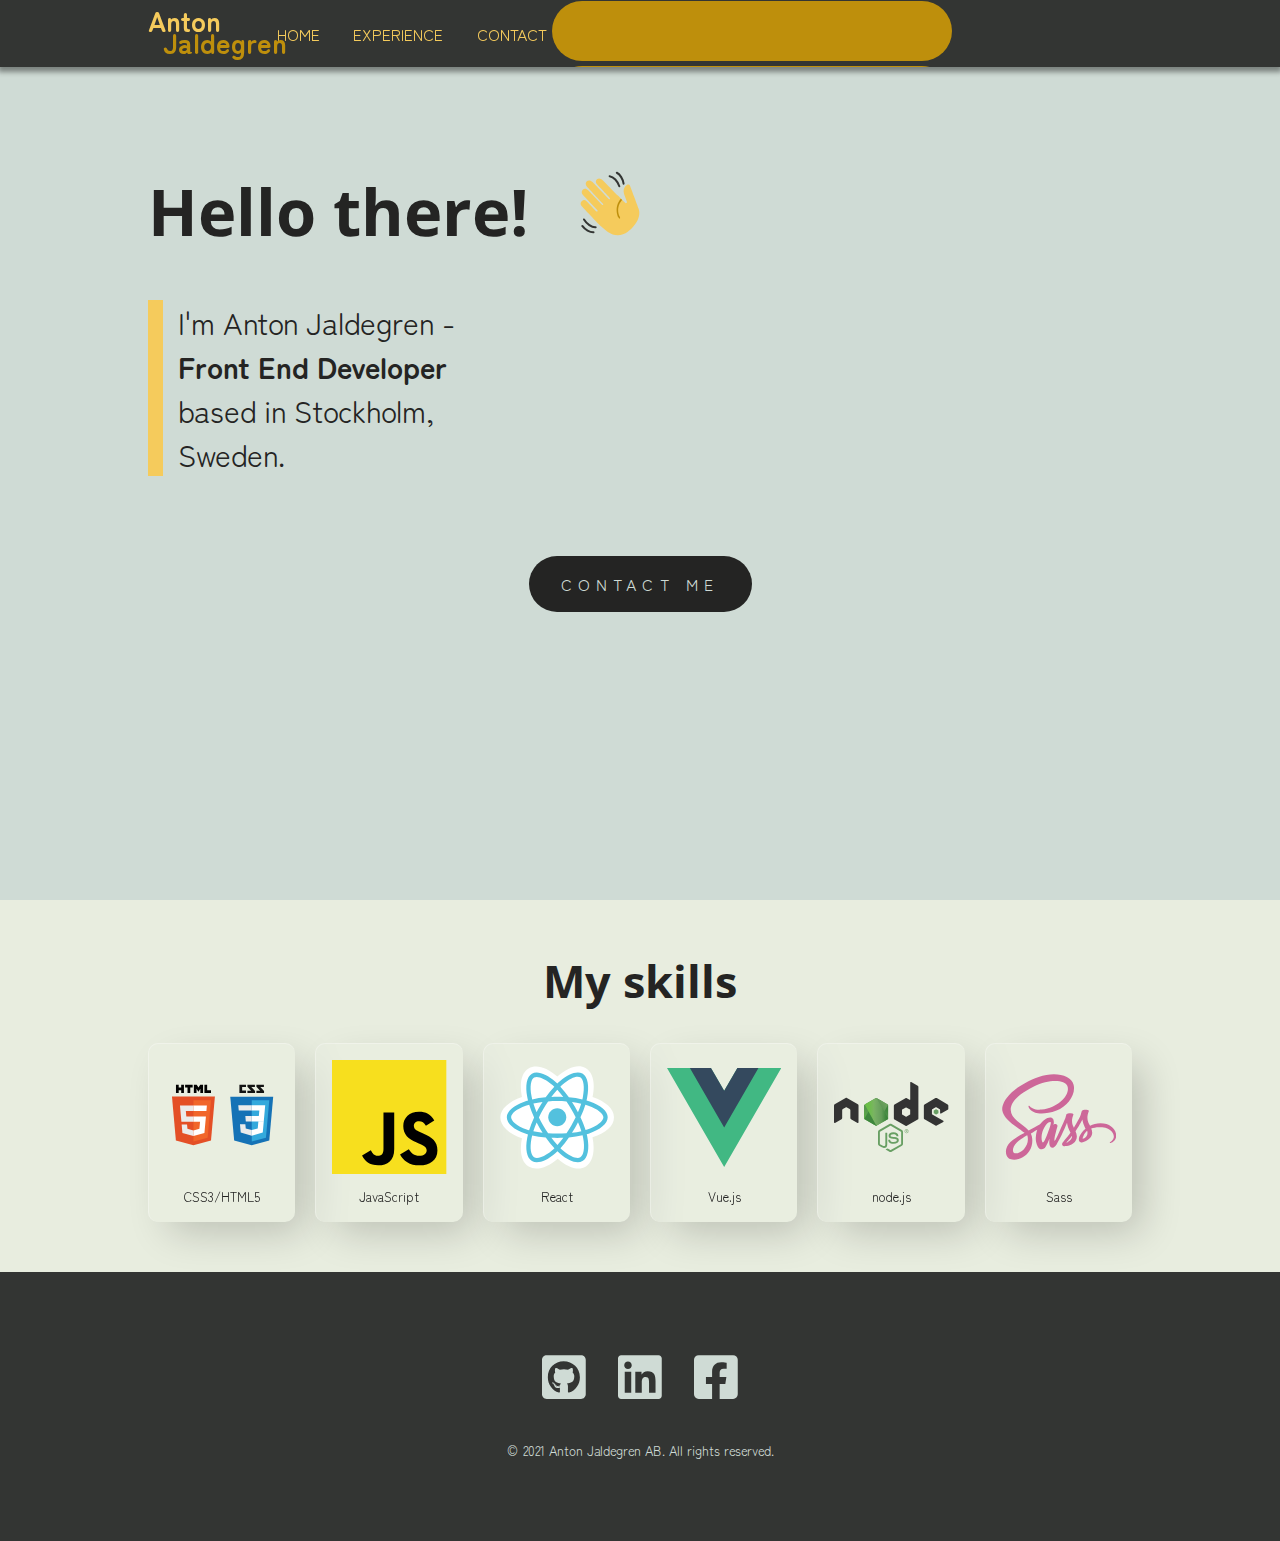
<file: index.html>
<!DOCTYPE html>
<html lang="en">
	<head>
		<meta charset="UTF-8" />
		<meta http-equiv="X-UA-Compatible" content="IE=edge" />
		<meta name="viewport" content="width=device-width, initial-scale=1.0" />
		<link rel="preconnect" href="https://fonts.googleapis.com" />
		<link rel="preconnect" href="https://fonts.gstatic.com" crossorigin />
		<link
			href="https://fonts.googleapis.com/css2?family=Open+Sans:wght@700&family=Zen+Maru+Gothic:wght@300;400;500;700&display=swap"
			rel="stylesheet"
		/>
		<link rel="stylesheet" href="styles/shared/reset.css" />
		<link rel="stylesheet" href="styles/shared/variables.css" />
		<link rel="stylesheet" href="styles/shared/colors.css" />
		<link rel="stylesheet" href="styles/shared/typography.css" />
		<link rel="stylesheet" href="styles/shared/styles.css" />
		<link rel="stylesheet" href="styles/shared/header.css" />
		<link rel="stylesheet" href="styles/pages/index.css" />
		<link rel="stylesheet" href="styles/shared/footer.css" />
		<script
			src="https://code.jquery.com/jquery-3.6.0.js"
			integrity="sha256-H+K7U5CnXl1h5ywQfKtSj8PCmoN9aaq30gDh27Xc0jk="
			crossorigin="anonymous"
		></script>
		<script src="./js/img-carousel.js" type="module"></script>
		<script src="./js/hamburger-menu.js" type="module"></script>
		<title>Anton Jaldegren | Front End Developer - Home</title>
	</head>
	<body>
		<div class="header-ghost"></div>
		<header>
			<nav>
				<a href="index.html" class="logo">
					<div class="first-name">
						<span class="first-letter">A</span
						><span class="rest-of-name">nton</span>
					</div>
					<div class="last-name">
						<span class="first-letter">J</span
						><span class="rest-of-name">aldegren</span>
					</div>
				</a>
				<ul>
					<li><a href="index.html" class="nav-link">HOME</a></li>
					<li>
						<a href="experience.html" class="nav-link"
							>EXPERIENCE</a
						>
					</li>
					<li><a href="contact.html" class="nav-link">CONTACT</a></li>
				</ul>
				<div class="hamburger-logo">
					<svg
						class="top-bar"
						width="400"
						height="60"
						viewBox="0 0 400 60"
						fill="none"
						xmlns="http://www.w3.org/2000/svg"
					>
						<rect width="400" height="60" rx="30" fill="#BE8F0C" />
					</svg>
					<svg
						class="middle-bar"
						width="400"
						height="60"
						viewBox="0 0 400 60"
						fill="none"
						xmlns="http://www.w3.org/2000/svg"
					>
						<rect width="400" height="60" rx="30" fill="#BE8F0C" />
					</svg>
					<svg
						class="bottom-bar"
						width="400"
						height="60"
						viewBox="0 0 400 60"
						fill="none"
						xmlns="http://www.w3.org/2000/svg"
					>
						<rect width="400" height="60" rx="30" fill="#BE8F0C" />
					</svg>
				</div>
				<div class="slide-in-menu">
					<ul>
						<li><a href="index.html" class="nav-link">HOME</a></li>
						<li>
							<a href="experience.html" class="nav-link"
								>EXPERIENCE</a
							>
						</li>
						<li>
							<a href="contact.html" class="nav-link">CONTACT</a>
						</li>
					</ul>
				</div>
			</nav>
		</header>
		<main>
			<div class="section-wrapper">
				<section class="intro-section">
					<h1>
						Hello there!
						<svg
							class="hand-emoji"
							width="128"
							height="128"
							style="enable-background: new 0 0 128 128"
							viewBox="0 0 128 128"
							xmlns="http://www.w3.org/2000/svg"
							xmlns:xlink="http://www.w3.org/1999/xlink"
						>
							<g>
								<path
									d="M39.11,79.56c-1.1,1.03-2.21-0.2-2.21-0.2S18.42,59.78,17.22,58.9c-1.69-1.23-5.31-3.16-8.93,0.57 c-1.51,1.55-3.97,5,0.6,10.56c0.99,1.2,29.78,31.54,31.46,33.18c0,0,13.3,12.94,21.35,17.81c2.23,1.35,4.74,2.78,7.67,3.78 c2.92,1,6.22,1.69,9.7,1.69c3.48,0.04,7.09-0.63,10.5-1.88c3.41-1.26,6.59-3.09,9.48-5.2c0.71-0.54,1.43-1.08,2.1-1.66l1.94-1.6 c1.35-1.13,2.61-2.32,3.82-3.53c2.43-2.42,4.62-5.01,6.55-7.66c1.92-2.66,3.55-5.41,4.85-8.15c1.3-2.74,2.21-5.49,2.76-8.09 c0.58-2.59,0.74-5.04,0.65-7.18c-0.02-2.14-0.45-3.97-0.8-5.43c-0.4-1.46-0.83-2.55-1.17-3.27c-0.33-0.72-0.51-1.1-0.51-1.1l0,0 c-0.46-1.29-0.9-2.52-1.29-3.63c-1.1-3.13-2.37-6.64-3.69-10.25c-0.56-1.53-0.82-2.22-0.82-2.22l0.01,0.03 c-4.85-13.17-10.06-26.74-10.06-26.74c-0.79-2.39-3.7-3.22-5.84-1.68c-6.18,4.44-8.07,10.92-5.89,17.83l5.59,15.32 c0.79,1.71-1.39,3.69-2.85,2.5c-4.59-3.74-14.3-14.05-14.3-14.05c-4.34-4.16-28.83-29.27-30.47-30.8 c-3.3-3.07-7.46-4.65-10.63-2.32c-3.24,2.38-4.14,6.06-1.01,10.08c0.85,1.09,25.6,27.24,25.6,27.24c1.44,1.51-0.26,3.65-1.85,2.18 c0,0-30.79-32.12-32.18-33.62c-3.15-3.42-8.21-4.17-11.21-1.35c-2.93,2.75-2.86,7.26,0.34,10.8c1.02,1.12,22.71,24.02,31.39,33.4 c0.58,0.63,1.03,1.47,0.17,2.26c-0.01,0.01-0.88,0.95-2-0.25c-2.36-2.52-25.93-27.08-27.24-28.41C18,35,13.96,33.55,10.71,36.53 c-2.96,2.71-3.44,7.44-0.04,10.78l28.55,30.18C39.22,77.49,40.15,78.59,39.11,79.56z"
									style="fill: #f5cb5c"
								/>
								<path
									d="M85.46,54.4l2.41,2.58c0,0-13.79,13.31-4.39,33.75c0,0,1.22,2.59-0.38,3.02c0,0-1.4,0.78-3-3.2 C80.1,90.54,70.61,71.13,85.46,54.4z"
									style="fill: #be8f0c"
								/>
							</g>
							<path
								d="M63.28,10.2 c0,0,5.81,0.88,11.19,6.64c5.38,5.77,7.87,13.18,7.87,13.18"
								style="
									fill: none;
									stroke: #333533;
									stroke-width: 4;
									stroke-linecap: round;
									stroke-miterlimit: 10;
								"
							/>
							<path
								d="M77.44,3.5 c0,0,4.87,2.45,8.63,8.5c3.76,6.05,4.67,13.05,4.67,13.05"
								style="
									fill: none;
									stroke: #333533;
									stroke-width: 4;
									stroke-linecap: round;
									stroke-miterlimit: 10;
								"
							/>
							<path
								d="M35.71,110.73 c0,0-5.86,0.39-12.35-4.09S12.84,95.46,12.84,95.46"
								style="
									fill: none;
									stroke: #333533;
									stroke-width: 4;
									stroke-linecap: round;
									stroke-miterlimit: 10;
								"
							/>
							<path
								d="M31.53,120.56 c0,0-5.44,0.23-11.68-3.22s-10.44-9.12-10.44-9.12"
								style="
									fill: none;
									stroke: #333533;
									stroke-width: 4;
									stroke-linecap: round;
									stroke-miterlimit: 10;
								"
							/>
						</svg>
					</h1>
					<p class="accent-bar">
						I'm Anton Jaldegren -
						<b>Front End Developer</b> based in Stockholm, Sweden.
					</p>
					<a href="contact.html" class="my-button">CONTACT ME</a>
				</section>
			</div>
			<div class="section-wrapper">
				<section class="my-skills-section">
					<h2>My skills</h2>
					<div class="grid-container">
						<div class="my-skills-card see-through-card">
							<svg
								version="1.0"
								id="Layer_1"
								xmlns="http://www.w3.org/2000/svg"
								xmlns:xlink="http://www.w3.org/1999/xlink"
								x="0px"
								y="0px"
								width="792px"
								height="612px"
								viewBox="0 0 792 612"
								enable-background="new 0 0 792 612"
								xml:space="preserve"
							>
								<g>
									<polygon
										fill="#E44F26"
										points="75.383,467.266 48.313,163.646 345.763,163.646 318.665,467.217 196.856,500.986 	"
									/>
									<polygon
										fill="#F1662A"
										points="197.038,475.175 295.465,447.887 318.623,188.471 197.038,188.471 	"
									/>
									<polygon
										fill="#EBEBEB"
										points="197.038,301.08 147.763,301.08 144.359,262.948 197.038,262.948 197.038,225.709 196.909,225.709 
		103.663,225.709 104.555,235.7 113.707,338.316 197.038,338.316 	"
									/>
									<polygon
										fill="#EBEBEB"
										points="197.038,397.788 196.875,397.834 155.403,386.635 152.751,356.937 132.6,356.937 115.371,356.937 
		120.588,415.404 196.866,436.58 197.038,436.532 	"
									/>
									<path
										fill="#010101"
										d="M75.988,81.135h18.924v18.696h17.311V81.135h18.925v56.618h-18.924v-18.958h-17.31v18.958H75.988
		L75.988,81.135L75.988,81.135z"
									/>
									<path
										fill="#010101"
										d="M156.032,99.91h-16.66V81.135h52.252V99.91h-16.667v37.843h-18.924V99.91H156.032z"
									/>
									<path
										fill="#010101"
										d="M199.917,81.135h19.733l12.137,19.894l12.127-19.894h19.739v56.618h-18.846V109.69l-13.021,20.13h-0.325
		l-13.028-20.13v28.063h-18.517V81.135z"
									/>
									<path
										fill="#010101"
										d="M273.071,81.135H292v37.903h26.612v18.714h-45.542V81.135z"
									/>
									<polygon
										fill="#FFFFFF"
										points="196.909,301.08 196.909,338.316 242.763,338.316 238.441,386.61 196.909,397.82 196.909,436.562 
		273.249,415.404 273.808,409.114 282.559,311.079 283.467,301.08 273.433,301.08 	"
									/>
									<polygon
										fill="#FFFFFF"
										points="196.909,225.709 196.909,248.837 196.909,262.856 196.909,262.948 286.736,262.948 
		286.736,262.948 286.856,262.948 287.603,254.578 289.299,235.7 290.19,225.709 	"
									/>
								</g>
								<g>
									<path
										fill="#131313"
										d="M685.164,96.681h-24.688l25.674,27.859v13.261h-52.882v-15.526h25.669l-25.669-27.86v-13.28h51.896V96.681
		L685.164,96.681z M622.786,96.681h-24.688l25.673,27.859v13.261h-52.882v-15.526h25.672l-25.672-27.86v-13.28h51.897V96.681z
		 M561.018,97.312h-26.64v24.313h26.64v16.176h-45.574V81.135h45.574V97.312z"
									/>
								</g>
								<polygon
									fill="#1572B6"
									points="479.142,467.29 452.071,163.67 749.521,163.67 722.425,467.241 600.614,501.011 "
								/>
								<polygon
									fill="#33A9DC"
									points="600.798,475.199 699.225,447.911 722.382,188.496 600.798,188.496 "
								/>
								<g>
									<polygon
										fill="#FFFFFF"
										points="600.797,298.496 650.072,298.496 653.475,260.364 600.797,260.364 600.797,223.125 
		600.926,223.125 694.172,223.125 693.279,233.116 684.127,335.732 600.797,335.732 	"
									/>
									<polygon
										fill="#EBEBEB"
										points="601.02,395.204 600.857,395.25 559.385,384.051 556.733,354.353 536.582,354.353 519.354,354.353 
		524.57,412.82 600.848,433.996 601.02,433.948 	"
									/>
									<polygon
										fill="#FFFFFF"
										points="646.907,334.156 642.423,384.026 600.891,395.236 600.891,433.978 677.23,412.82 677.79,406.53 
		684.268,334.156 	"
									/>
									<polygon
										fill="#EBEBEB"
										points="600.926,223.125 600.926,246.253 600.926,260.272 600.926,260.364 511.098,260.364 
		511.098,260.364 510.979,260.364 510.232,251.994 508.535,233.116 507.645,223.125 	"
									/>
									<polygon
										fill="#EBEBEB"
										points="600.797,298.5 600.797,321.629 600.797,335.646 600.797,335.738 559.969,335.738 559.969,335.738 
		559.85,335.738 559.104,327.369 557.406,308.491 556.516,298.5 	"
									/>
								</g>
							</svg>
							<small>CSS3/HTML5</small>
						</div>
						<div class="my-skills-card see-through-card">
							<svg
								width="256px"
								height="256px"
								viewBox="0 0 256 256"
								version="1.1"
								xmlns="http://www.w3.org/2000/svg"
								xmlns:xlink="http://www.w3.org/1999/xlink"
								preserveAspectRatio="xMidYMid"
							>
								<g>
									<path
										d="M0,0 L256,0 L256,256 L0,256 L0,0 Z"
										fill="#F7DF1E"
									></path>
									<path
										d="M67.311746,213.932292 L86.902654,202.076241 C90.6821079,208.777346 94.1202286,214.447137 102.367086,214.447137 C110.272203,214.447137 115.256076,211.354819 115.256076,199.326883 L115.256076,117.528787 L139.313575,117.528787 L139.313575,199.666997 C139.313575,224.58433 124.707759,235.925943 103.3984,235.925943 C84.1532952,235.925943 72.9819429,225.958603 67.3113397,213.93026"
										fill="#000000"
									></path>
									<path
										d="M152.380952,211.354413 L171.969422,200.0128 C177.125994,208.433981 183.827911,214.619835 195.684368,214.619835 C205.652521,214.619835 212.009041,209.635962 212.009041,202.762159 C212.009041,194.513676 205.479416,191.592025 194.481168,186.78207 L188.468419,184.202565 C171.111213,176.81473 159.597308,167.53534 159.597308,147.944838 C159.597308,129.901308 173.344508,116.153295 194.825752,116.153295 C210.119924,116.153295 221.117765,121.48094 229.021663,135.400432 L210.29059,147.428775 C206.166146,140.040127 201.699556,137.119289 194.826159,137.119289 C187.78047,137.119289 183.312254,141.587098 183.312254,147.428775 C183.312254,154.646349 187.78047,157.568406 198.089956,162.036622 L204.103924,164.614095 C224.553448,173.378641 236.067352,182.313448 236.067352,202.418387 C236.067352,224.071924 219.055137,235.927975 196.200432,235.927975 C173.860978,235.927975 159.425829,225.274311 152.381359,211.354413"
										fill="#000000"
									></path>
								</g>
							</svg>
							<small>JavaScript</small>
						</div>
						<div class="my-skills-card see-through-card">
							<svg
								width="256px"
								height="230px"
								viewBox="0 0 256 230"
								version="1.1"
								xmlns="http://www.w3.org/2000/svg"
								xmlns:xlink="http://www.w3.org/1999/xlink"
								preserveAspectRatio="xMidYMid"
							>
								<path
									d="M0.754124112,114.750341 C0.754124112,133.964682 19.5166032,151.90205 49.0972,162.012525 C43.1902309,191.75023 48.0385672,215.718618 64.2325395,225.058104 C80.878267,234.657205 105.676296,228.01262 129.212992,207.438816 C152.155865,227.182074 175.343729,234.952033 191.522612,225.586005 C208.152063,215.959037 213.210383,190.365003 207.140052,159.699094 C237.94981,149.512664 255.183937,134.217604 255.183937,114.750341 C255.183937,95.9814665 236.386646,79.743862 207.205024,69.6979922 C213.73997,37.7647117 208.20272,14.3779364 191.338416,4.65275505 C175.079459,-4.72292197 151.622419,3.44893641 128.342126,23.7092591 C104.122937,2.20452764 80.8973474,-4.36113675 64.049392,5.39238954 C47.8062377,14.7947358 43.1711096,39.1986962 49.0971999,69.4869405 C20.5154295,79.4522024 0.754124112,96.0565259 0.754124112,114.750341 Z"
									fill="#FFFFFF"
								></path>
								<path
									d="M201.024553,79.6741178 C198.680534,78.8673056 196.251651,78.1039308 193.750774,77.3819828 C194.161823,75.7044085 194.539085,74.048553 194.87452,72.4208515 C200.380632,45.6934862 196.780544,24.1617345 184.487315,17.0725656 C172.699651,10.2749914 153.421826,17.3625515 133.952151,34.3064132 C132.079912,35.9357235 130.202444,37.6607573 128.325782,39.4686441 C127.075343,38.2725027 125.826916,37.1165813 124.581707,36.0109348 C104.176918,17.8934548 83.7242671,10.2585012 71.4431045,17.3681823 C59.6667022,24.1854643 56.1792302,44.4273621 61.135535,69.7570841 C61.6141524,72.2036638 62.1736119,74.7021273 62.8062718,77.2424195 C59.9116418,78.0641131 57.1171595,78.9401037 54.443337,79.872 C30.5209112,88.2124116 15.2429599,101.283896 15.2429599,114.842444 C15.2429599,128.845826 31.6438523,142.891438 56.5609175,151.408012 C58.527271,152.080088 60.5676292,152.715563 62.6703284,153.318862 C61.9877958,156.066288 61.3941493,158.758611 60.895824,161.384572 C56.1699796,186.27469 59.8605624,206.038372 71.6055931,212.812619 C83.7371375,219.808478 104.097282,212.617552 123.922903,195.287579 C125.489873,193.917687 127.062473,192.464943 128.637888,190.942216 C130.679856,192.908569 132.718604,194.769546 134.746495,196.515092 C153.949914,213.040264 172.916437,219.713157 184.650608,212.920007 C196.770086,205.904037 200.708827,184.673131 195.595261,158.842269 C195.204725,156.86948 194.75024,154.854058 194.239849,152.802841 C195.669668,152.380128 197.073345,151.943742 198.44203,151.490061 C224.345691,142.907526 241.199459,129.032848 241.199459,114.842444 C241.199459,101.234828 225.428813,88.0752616 201.024553,79.6741178 L201.024553,79.6741178 L201.024553,79.6741178 Z"
									fill="#53C1DE"
								></path>
								<path
									d="M195.406228,142.327554 C194.170671,142.73659 192.902938,143.131953 191.611073,143.515249 C188.751435,134.46214 184.891928,124.835494 180.168899,114.889502 C184.675947,105.180405 188.386237,95.6768327 191.165838,86.6824446 C193.477279,87.3513024 195.720748,88.0567605 197.882571,88.8012318 C218.792119,95.9993967 231.546671,106.641998 231.546671,114.842444 C231.546671,123.577414 217.772142,134.916625 195.406228,142.327554 L195.406228,142.327554 L195.406228,142.327554 Z M186.125876,160.71692 C188.387041,172.138985 188.710007,182.46586 187.212216,190.538809 C185.866457,197.79288 183.160056,202.629329 179.813756,204.566322 C172.692813,208.688063 157.464736,203.330363 141.041722,189.197876 C139.159026,187.577816 137.262655,185.847956 135.360251,184.017143 C141.72707,177.053863 148.090269,168.958794 154.300632,159.968427 C165.223968,158.999127 175.544007,157.41446 184.902787,155.251029 C185.363708,157.110397 185.773147,158.93397 186.125876,160.71692 L186.125876,160.71692 L186.125876,160.71692 Z M92.2766379,203.854027 C85.3193904,206.311064 79.7782875,206.381449 76.4287698,204.450086 C69.301392,200.339205 66.3383881,184.470825 70.3800911,163.184817 C70.8430228,160.747085 71.3940362,158.242992 72.0291092,155.683394 C81.2853291,157.730187 91.5297533,159.203041 102.479233,160.090696 C108.731425,168.888007 115.278429,176.974228 121.87611,184.054548 C120.434627,185.446158 118.998774,186.771004 117.570966,188.019431 C108.804223,195.682539 100.018979,201.119472 92.2766379,203.854027 L92.2766379,203.854027 L92.2766379,203.854027 Z M59.6827903,142.274061 C48.6649364,138.508267 39.5659765,133.613901 33.3290683,128.273094 C27.7248202,123.473647 24.8953464,118.708789 24.8953464,114.842444 C24.8953464,106.614649 37.1620299,96.1200565 57.6207133,88.9870479 C60.1030888,88.1215145 62.7016999,87.3058539 65.3984478,86.5396638 C68.2259104,95.7371626 71.9349945,105.353351 76.4110731,115.077329 C71.8770778,124.945696 68.1153056,134.715124 65.2600911,144.020411 C63.3375774,143.467789 61.4749914,142.886209 59.6827903,142.274061 L59.6827903,142.274061 L59.6827903,142.274061 Z M70.6085405,67.9033464 C66.3621178,46.2014643 69.182341,29.8303347 76.2791516,25.7222687 C83.8384918,21.3459356 100.554306,27.585659 118.172255,43.2292097 C119.298413,44.2290778 120.428996,45.2756009 121.562797,46.3583221 C114.997694,53.4076732 108.510618,61.4331626 102.31393,70.1785891 C91.6870133,71.1635758 81.5145828,72.7458288 72.1618351,74.8646158 C71.5738193,72.4992804 71.0529709,70.1753716 70.6085405,67.9033464 L70.6085405,67.9033464 L70.6085405,67.9033464 Z M168.075965,91.970564 C165.840139,88.1086441 163.544785,84.3380235 161.204789,80.6703661 C168.414216,81.5817502 175.321589,82.7915664 181.808264,84.2720629 C179.860813,90.5133951 177.43354,97.0390825 174.576314,103.728867 C172.526706,99.8375868 170.35885,95.9141304 168.075965,91.970564 L168.075965,91.970564 L168.075965,91.970564 Z M128.328999,53.2568484 C132.781348,58.0804274 137.240132,63.465879 141.625716,69.3090337 C137.206347,69.1002922 132.732279,68.9916983 128.22121,68.9916983 C123.752773,68.9916983 119.311686,69.097879 114.919667,69.3030007 C119.309675,63.5141429 123.80707,58.1359308 128.328999,53.2568484 L128.328999,53.2568484 L128.328999,53.2568484 Z M88.3274407,92.0373291 C86.0940267,95.9101084 83.9663912,99.8122483 81.9489584,103.721628 C79.1379858,97.0551705 76.7332349,90.4997203 74.7688924,84.1699041 C81.2157486,82.7272144 88.0905452,81.5475633 95.254121,80.6534737 C92.8811438,84.3549159 90.5668876,88.1532883 88.3274407,92.0365247 L88.3274407,92.0373291 L88.3274407,92.0373291 Z M95.4604493,149.719981 C88.0591736,148.894265 81.0810118,147.775347 74.6357643,146.372474 C76.6314784,139.92964 79.0893197,133.234225 81.9598177,126.424182 C83.9824792,130.330746 86.1185609,134.234495 88.3656497,138.115721 L88.3660518,138.115721 C90.6549694,142.069744 93.0263378,145.942925 95.4604493,149.719981 L95.4604493,149.719981 L95.4604493,149.719981 Z M128.59606,177.108562 C124.02104,172.172367 119.457684,166.712107 115.000911,160.838787 C119.327371,161.008515 123.738293,161.095391 128.22121,161.095391 C132.826797,161.095391 137.379695,160.991623 141.861003,160.792132 C137.460939,166.771231 133.018244,172.239937 128.59606,177.108562 L128.59606,177.108562 L128.59606,177.108562 Z M174.668418,126.077084 C177.688534,132.960729 180.234457,139.621153 182.255912,145.954187 C175.704484,147.44876 168.631001,148.652544 161.178244,149.547036 C163.523872,145.829907 165.839334,141.994532 168.114576,138.049357 C170.416365,134.05793 172.601917,130.060469 174.668418,126.077084 L174.668418,126.077084 L174.668418,126.077084 Z M159.75325,133.226985 C156.221134,139.351277 152.594903,145.197649 148.913571,150.71623 C142.208502,151.195651 135.28142,151.442602 128.22121,151.442602 C121.189556,151.442602 114.34975,151.224207 107.763331,150.796669 C103.933587,145.205694 100.228525,139.342027 96.7189317,133.279673 L96.7197361,133.279673 C93.2193935,127.23381 89.9977754,121.136867 87.0786112,115.074112 C89.9969709,108.997279 93.2101429,102.893499 96.6903755,96.8584949 L96.6895711,96.8597015 C100.179054,90.8086096 103.851538,84.9734988 107.645888,79.4175145 C114.365838,78.9095366 121.256723,78.6444871 128.220808,78.6444871 L128.22121,78.6444871 C135.216666,78.6444871 142.116399,78.9115475 148.834337,79.4239498 C152.570771,84.9393119 156.218319,90.7555192 159.721477,96.8074156 C163.264453,102.927284 166.519051,108.990441 169.462347,114.936962 C166.5279,120.98564 163.280541,127.109933 159.75325,133.226985 L159.75325,133.226985 L159.75325,133.226985 Z M179.665747,25.4350982 C187.232327,29.7985609 190.174818,47.3963991 185.42082,70.472597 C185.117561,71.9450495 184.776095,73.4448515 184.405266,74.9647635 C175.030799,72.8017345 164.851129,71.192132 154.193245,70.1922639 C147.98449,61.3507117 141.550504,53.3127541 135.092386,46.3538978 C136.828682,44.6835633 138.562564,43.0908531 140.289206,41.5878335 C156.970834,27.0704415 172.562099,21.338696 179.665747,25.4350982 L179.665747,25.4350982 L179.665747,25.4350982 Z"
									fill="#FFFFFF"
								></path>
								<path
									d="M128.22121,94.6653008 C139.36455,94.6653008 148.398353,103.698702 148.398353,114.842444 C148.398353,125.985784 139.36455,135.019589 128.22121,135.019589 C117.07787,135.019589 108.044066,125.985784 108.044066,114.842444 C108.044066,103.698702 117.07787,94.6653008 128.22121,94.6653008"
									fill="#53C1DE"
								></path>
							</svg>
							<small>React</small>
						</div>
						<div class="my-skills-card see-through-card">
							<svg
								version="1.1"
								viewBox="0 0 261.76 226.69"
								xmlns="http://www.w3.org/2000/svg"
							>
								<g
									transform="matrix(1.3333 0 0 -1.3333 -76.311 313.34)"
								>
									<g transform="translate(178.06 235.01)">
										<path
											d="m0 0-22.669-39.264-22.669 39.264h-75.491l98.16-170.02 98.16 170.02z"
											fill="#41b883"
										/>
									</g>
									<g transform="translate(178.06 235.01)">
										<path
											d="m0 0-22.669-39.264-22.669 39.264h-36.227l58.896-102.01 58.896 102.01z"
											fill="#34495e"
										/>
									</g>
								</g>
							</svg>
							<small>Vue.js</small>
						</div>
						<div class="my-skills-card see-through-card">
							<svg
								xmlns="http://www.w3.org/2000/svg"
								width="589.827"
								height="361.238"
								version="1.2"
								viewBox="0 0 442.37 270.929"
							>
								<defs>
									<clipPath id="a">
										<path
											d="M239.03 226.605l-42.13 24.317c-1.578.91-2.546 2.59-2.546 4.406v48.668c0 1.817.968 3.496 2.546 4.406l42.133 24.336c1.575.907 3.517.907 5.09 0l42.126-24.336c1.57-.91 2.54-2.59 2.54-4.406v-48.668c0-1.816-.97-3.496-2.55-4.406l-42.12-24.317c-.79-.453-1.67-.68-2.55-.68-.88 0-1.76.227-2.55.68"
										/>
									</clipPath>
									<linearGradient
										id="b"
										x1="-.348"
										x2="1.251"
										gradientTransform="rotate(116.114 53.1 202.97) scale(86.48)"
										gradientUnits="userSpaceOnUse"
									>
										<stop
											offset=".3"
											stop-color="#3E863D"
										/>
										<stop
											offset=".5"
											stop-color="#55934F"
										/>
										<stop
											offset=".8"
											stop-color="#5AAD45"
										/>
									</linearGradient>
									<clipPath id="c">
										<path
											d="M195.398 307.086c.403.523.907.976 1.5 1.316l36.14 20.875 6.02 3.46c.9.52 1.926.74 2.934.665.336-.027.672-.09 1-.183l44.434-81.36c-.34-.37-.738-.68-1.184-.94l-27.586-15.93-14.582-8.39c-.414-.24-.863-.41-1.32-.53zm0 0"
										/>
									</clipPath>
									<linearGradient
										id="d"
										x1="-.456"
										x2=".582"
										gradientTransform="rotate(-36.46 550.846 -214.337) scale(132.798)"
										gradientUnits="userSpaceOnUse"
									>
										<stop
											offset=".57"
											stop-color="#3E863D"
										/>
										<stop
											offset=".72"
											stop-color="#619857"
										/>
										<stop offset="1" stop-color="#76AC64" />
									</linearGradient>
									<clipPath id="e">
										<path
											d="M241.066 225.953c-.707.07-1.398.29-2.035.652l-42.01 24.247 45.3 82.51c.63-.09 1.25-.3 1.81-.624l42.13-24.336c1.3-.754 2.19-2.03 2.46-3.476l-46.18-78.89c-.34-.067-.68-.102-1.03-.102-.14 0-.28.007-.42.02"
										/>
									</clipPath>
									<linearGradient
										id="f"
										x1=".043"
										x2=".984"
										gradientTransform="translate(192.862 279.652) scale(97.417)"
										gradientUnits="userSpaceOnUse"
									>
										<stop
											offset=".16"
											stop-color="#6BBF47"
										/>
										<stop
											offset=".38"
											stop-color="#79B461"
										/>
										<stop
											offset=".47"
											stop-color="#75AC64"
										/>
										<stop
											offset=".7"
											stop-color="#659E5A"
										/>
										<stop
											offset=".9"
											stop-color="#3E863D"
										/>
									</linearGradient>
								</defs>
								<path
									fill="#689f63"
									d="M218.647 270.93c-1.46 0-2.91-.383-4.19-1.12l-13.337-7.896c-1.992-1.114-1.02-1.508-.363-1.735 2.656-.93 3.195-1.14 6.03-2.75.298-.17.688-.11.993.07l10.246 6.08c.37.2.895.2 1.238 0l39.95-23.06c.37-.21.61-.64.61-1.08v-46.1c0-.46-.24-.87-.618-1.1l-39.934-23.04c-.37-.22-.86-.22-1.23 0l-39.926 23.04c-.387.22-.633.65-.633 1.09v46.1c0 .44.24.86.62 1.07l10.94 6.32c5.94 2.97 9.57-.53 9.57-4.05v-45.5c0-.65.51-1.15 1.16-1.15h5.06c.63 0 1.15.5 1.15 1.15v45.52c0 7.92-4.32 12.47-11.83 12.47-2.31 0-4.13 0-9.21-2.5l-10.48-6.04c-2.59-1.5-4.19-4.3-4.19-7.29v-46.1c0-3 1.6-5.8 4.19-7.28l39.99-23.07c2.53-1.43 5.89-1.43 8.4 0l39.94 23.08c2.58 1.49 4.19 4.28 4.19 7.28v46.1c0 2.99-1.61 5.78-4.19 7.28l-39.94 23.07c-1.28.74-2.73 1.12-4.21 1.12"
								/>
								<path
									fill="#689f63"
									d="M230.987 239.164c-17.48 0-21.145-8.024-21.145-14.754 0-.64.516-1.15 1.157-1.15h5.16c.57 0 1.05.415 1.14.978.78 5.258 3.1 7.91 13.67 7.91 8.42 0 12-1.902 12-6.367 0-2.57-1.02-4.48-14.1-5.76-10.94-1.08-17.7-3.49-17.7-12.24 0-8.06 6.8-12.86 18.19-12.86 12.79 0 19.13 4.44 19.93 13.98.03.33-.09.65-.31.89-.22.23-.53.37-.85.37h-5.19c-.54 0-1.01-.38-1.12-.9-1.25-5.53-4.27-7.3-12.48-7.3-9.19 0-10.26 3.2-10.26 5.6 0 2.91 1.26 3.76 13.66 5.4 12.28 1.63 18.11 3.93 18.11 12.56 0 8.7-7.26 13.69-19.92 13.69m48.66-48.89h1.34c1.1 0 1.31-.77 1.31-1.22 0-1.18-.81-1.18-1.26-1.18h-1.38zm-1.63-3.78h2.97c1.02 0 3.02 0 3.02 2.28 0 1.59-1.02 1.92-1.63 2.12 1.19.08 1.27.86 1.43 1.96.08.69.21 1.88.45 2.28h-1.83c-.05-.4-.33-2.6-.33-2.72-.12-.49-.29-.73-.9-.73h-1.51v3.46h-1.67zm-3.57 4.3c0 3.58 2.89 6.48 6.44 6.48 3.58 0 6.47-2.96 6.47-6.48 0-3.59-2.93-6.44-6.48-6.44-3.5 0-6.44 2.81-6.44 6.43m14.16.03c0 4.24-3.47 7.7-7.7 7.7-4.2 0-7.7-3.42-7.7-7.7 0-4.36 3.58-7.7 7.7-7.7 4.15 0 7.69 3.35 7.69 7.7"
								/>
								<path
									fill="#333"
									fill-rule="evenodd"
									d="M94.936 90.55c0-1.84-.97-3.53-2.558-4.445l-42.356-24.37c-.715-.42-1.516-.64-2.328-.67h-.438c-.812.03-1.613.25-2.34.67L2.562 86.105C.984 87.025 0 88.715 0 90.555l.093 65.64c0 .91.47 1.76 1.27 2.21.78.48 1.76.48 2.54 0l25.18-14.42c1.59-.946 2.56-2.618 2.56-4.44V108.88c0-1.83.97-3.52 2.555-4.43l10.72-6.174c.796-.46 1.67-.688 2.56-.688.876 0 1.77.226 2.544.687l10.715 6.172c1.586.91 2.56 2.6 2.56 4.43v30.663c0 1.82.983 3.5 2.565 4.44l25.164 14.41c.79.47 1.773.47 2.56 0 .776-.45 1.268-1.3 1.268-2.21zm199.868 34.176c0 .457-.243.88-.64 1.106l-14.548 8.386c-.395.227-.883.227-1.277 0l-14.55-8.386c-.4-.227-.64-.65-.64-1.106V107.93c0-.458.24-.88.63-1.11l14.54-8.4c.4-.23.89-.23 1.29 0l14.55 8.4c.4.23.64.652.64 1.11zM298.734.324c-.794-.442-1.76-.43-2.544.027-.78.46-1.262 1.3-1.262 2.21v65c0 .64-.34 1.23-.894 1.55-.55.32-1.235.32-1.79 0L281.634 63c-1.58-.914-3.526-.914-5.112 0l-42.37 24.453c-1.583.91-2.56 2.6-2.56 4.42v48.92c0 1.83.977 3.51 2.56 4.43l42.37 24.47c1.582.91 3.53.91 5.117 0l42.37-24.48c1.58-.92 2.56-2.6 2.56-4.43V18.863c0-1.856-1.01-3.563-2.63-4.47zm141.093 107.164c1.574-.914 2.543-2.602 2.543-4.422V91.21c0-1.824-.97-3.507-2.547-4.425l-42.1-24.44c-1.59-.92-3.54-.92-5.13 0l-42.36 24.45c-1.59.92-2.56 2.6-2.56 4.43v48.9c0 1.84.99 3.54 2.58 4.45l42.09 23.99c1.55.89 3.45.9 5.02.03l25.46-14.15c.8-.45 1.31-1.3 1.31-2.22 0-.92-.49-1.78-1.29-2.23l-42.62-24.46c-.8-.45-1.29-1.3-1.29-2.21v-15.34c0-.916.48-1.76 1.28-2.216l13.26-7.65c.79-.46 1.76-.46 2.55 0l13.27 7.65c.79.45 1.28 1.3 1.28 2.21v12.06c0 .91.49 1.76 1.28 2.22.79.45 1.77.45 2.56-.01zm0 0"
								/>
								<path
									fill="#689f63"
									fill-rule="evenodd"
									d="M394.538 105.2c.3-.177.676-.177.98 0l8.13 4.69c.304.176.49.5.49.85v9.39c0 .35-.186.674-.49.85l-8.13 4.69c-.304.177-.68.177-.98 0l-8.125-4.69c-.31-.176-.5-.5-.5-.85v-9.39c0-.35.18-.674.49-.85zm0 0"
								/>
								<g
									clip-path="url(#a)"
									transform="translate(-78.306 -164.016)"
								>
									<path
										fill="url(#b)"
										d="M331.363 246.793l-118.715-58.19-60.87 124.174L270.49 370.97zm0 0"
									/>
								</g>
								<g
									clip-path="url(#c)"
									transform="translate(-78.306 -164.016)"
								>
									<path
										fill="url(#d)"
										d="M144.07 264.004l83.825 113.453 110.86-81.906-83.83-113.45zm0 0"
									/>
								</g>
								<g
									clip-path="url(#e)"
									transform="translate(-78.306 -164.016)"
								>
									<path
										fill="url(#f)"
										d="M197.02 225.934v107.43h91.683v-107.43zm0 0"
									/>
								</g>
							</svg>
							<small>node.js</small>
						</div>
						<div class="my-skills-card see-through-card">
							<svg
								width="256px"
								height="192px"
								viewBox="0 0 256 192"
								version="1.1"
								xmlns="http://www.w3.org/2000/svg"
								xmlns:xlink="http://www.w3.org/1999/xlink"
								preserveAspectRatio="xMidYMid"
							>
								<g fill="#CD6799">
									<path
										d="M220.281239,110.513661 C211.374863,110.560291 203.634244,112.705282 197.152641,115.876138 C194.774499,111.166485 192.396357,106.969763 191.976685,103.892168 C191.510383,100.301639 190.95082,98.1100182 191.510383,93.8200364 C192.069945,89.5300546 194.587978,83.4214936 194.541348,82.9551913 C194.494718,82.4888889 193.981785,80.2972678 188.852459,80.2506375 C183.723133,80.2040073 179.29326,81.2298725 178.780328,82.5821494 C178.267395,83.9344262 177.28816,87.0120219 176.635337,90.182878 C175.749362,94.8459016 166.376685,111.492896 161.014208,120.21275 C159.288889,116.808743 157.796721,113.824408 157.47031,111.446266 C157.004007,107.855738 156.444444,105.664117 157.004007,101.374135 C157.56357,97.084153 160.081603,90.975592 160.034973,90.5092896 C159.988342,90.0429872 159.47541,87.8513661 154.346084,87.8047359 C149.216758,87.7581056 144.786885,88.7839709 144.273953,90.1362477 C143.76102,91.4885246 143.201457,94.6593807 142.128962,97.7369763 C141.056466,100.814572 128.606193,128.606193 125.342077,135.78725 C123.663388,139.471038 122.217851,142.408743 121.191985,144.413843 L121.191985,144.413843 C121.191985,144.413843 121.145355,144.553734 121.005464,144.786885 C120.11949,146.512204 119.606557,147.444809 119.606557,147.444809 C119.606557,147.444809 119.606557,147.444809 119.606557,147.491439 C118.907104,148.750455 118.16102,149.916211 117.787978,149.916211 C117.508197,149.916211 116.995264,146.558834 117.881239,141.989071 C119.746448,132.336612 124.176321,117.321676 124.12969,116.808743 C124.12969,116.528962 124.969035,113.917668 121.238616,112.565392 C117.601457,111.213115 116.295811,113.451366 115.969399,113.451366 C115.642987,113.451366 115.409836,114.24408 115.409836,114.24408 C115.409836,114.24408 119.466667,97.3639344 107.669217,97.3639344 C100.301639,97.3639344 90.1362477,105.430965 85.1001821,112.705282 C81.929326,114.430601 75.1679417,118.11439 67.940255,122.07796 C65.189071,123.616758 62.3446266,125.155556 59.6867031,126.601093 C59.5001821,126.414572 59.3136612,126.181421 59.1271403,125.9949 C44.8582878,110.746812 18.4655738,99.9752277 19.5846995,79.5045537 C20.0043716,72.0437158 22.5690346,52.4590164 70.2717668,28.6775956 C109.534426,9.32604736 140.776685,14.6885246 146.185792,26.579235 C153.926412,43.5526412 129.445537,75.0746812 88.8772313,79.6444444 C73.3959927,81.3697632 65.2823315,75.4010929 63.2306011,73.1628415 C61.0856102,70.8313297 60.7591985,70.691439 59.9664845,71.1577413 C58.6608379,71.8571949 59.5001821,73.9555556 59.9664845,75.1679417 C61.1788707,78.3387978 66.168306,83.9344262 74.6083789,86.6856102 C82.0692168,89.1103825 100.208379,90.4626594 122.17122,81.9759563 C146.745355,72.463388 165.957013,46.0240437 160.314754,23.8746812 C154.672495,1.3989071 117.368306,-6.01530055 82.0692168,6.52823315 C61.0856102,13.989071 38.3300546,25.7398907 21.9628415,41.0346084 C2.51803279,59.2204007 -0.559562842,75.028051 0.699453552,81.6495446 C5.22258652,105.151184 37.6306011,120.445902 50.5938069,131.777049 C49.9409836,132.150091 49.3347905,132.476503 48.8218579,132.756284 C42.340255,135.97377 17.6262295,148.890346 11.4710383,162.553005 C4.47650273,178.034244 12.5901639,189.13224 17.9526412,190.624408 C34.5996357,195.240801 51.7129326,186.940619 60.8990893,173.23133 C70.0852459,159.52204 68.9661202,141.70929 64.7227687,133.548998 C64.6761384,133.455738 64.6295082,133.362477 64.5362477,133.269217 C66.2149362,132.289982 67.940255,131.264117 69.6189435,130.284882 C72.9296903,128.326412 76.1938069,126.507832 78.9916211,125.015665 C77.4061931,129.352277 76.2404372,134.528233 75.6808743,141.989071 C74.9814208,150.755556 78.571949,162.133333 83.2816029,166.609836 C85.3799636,168.568306 87.8513661,168.614936 89.4367942,168.614936 C94.9391621,168.614936 97.4105647,164.045173 100.161749,158.636066 C103.519126,152.014572 106.550091,144.320583 106.550091,144.320583 C106.550091,144.320583 102.773042,165.117668 113.031694,165.117668 C116.762113,165.117668 120.539162,160.268124 122.217851,157.796721 L122.217851,157.843352 C122.217851,157.843352 122.311111,157.703461 122.497632,157.377049 C122.870674,156.770856 123.103825,156.397814 123.103825,156.397814 L123.103825,156.304554 C124.595993,153.69326 127.95337,147.77122 132.942805,137.93224 C139.377778,125.248816 145.579599,109.394536 145.579599,109.394536 C145.579599,109.394536 146.139162,113.264845 148.051002,119.699818 C149.170128,123.476867 151.501639,127.626958 153.366849,131.637158 C151.874681,133.735519 150.942077,134.901275 150.942077,134.901275 C150.942077,134.901275 150.942077,134.901275 150.988707,134.947905 C149.776321,136.533333 148.470674,138.258652 147.025137,139.937341 C141.942441,145.999271 135.88051,152.947177 135.041166,154.952277 C134.061931,157.330419 134.295082,159.055738 136.160291,160.454645 C137.512568,161.48051 139.937341,161.620401 142.408743,161.48051 C146.978506,161.154098 150.195993,160.034973 151.781421,159.335519 C154.252823,158.449545 157.143898,157.097268 159.848452,155.092168 C164.837887,151.408379 167.868852,146.139162 167.589071,139.191257 C167.44918,135.367577 166.190164,131.543898 164.651366,127.95337 C165.117668,127.300546 165.537341,126.647723 166.003643,125.9949 C173.884153,114.477231 179.992714,101.840437 179.992714,101.840437 C179.992714,101.840437 180.552277,105.710747 182.464117,112.145719 C183.396721,115.409836 185.308561,118.953734 186.98725,122.404372 C179.573042,128.419672 175.003279,135.414208 173.37122,139.983971 C170.433515,148.470674 172.718397,152.294353 177.055009,153.180328 C179.013479,153.6 181.811293,152.667395 183.863024,151.781421 C186.474317,150.942077 189.551913,149.496539 192.489617,147.351548 C197.479053,143.66776 202.281967,138.538434 202.002186,131.590528 C201.862295,128.419672 201.022951,125.295446 199.857195,122.264481 C206.152277,119.653188 214.265938,118.20765 224.617851,119.420036 C246.813843,122.03133 251.197086,135.88051 250.357741,141.70929 C249.518397,147.538069 244.855373,150.708925 243.316576,151.68816 C241.777778,152.667395 241.264845,152.993807 241.404736,153.69326 C241.591257,154.719126 242.337341,154.672495 243.642987,154.485974 C245.461566,154.159563 255.300546,149.776321 255.720219,139.051366 C256.419672,125.342077 243.363206,110.37377 220.281239,110.513661 L220.281239,110.513661 Z M49.0550091,168.241894 C41.6874317,176.262295 31.4287796,179.29326 26.9989071,176.728597 C22.242623,173.977413 24.1078324,162.133333 33.1540984,153.64663 C38.6564663,148.470674 45.7442623,143.66776 50.4539162,140.730055 C51.5264117,140.077231 53.1118397,139.144627 55.0236794,137.978871 C55.3500911,137.79235 55.536612,137.699089 55.536612,137.699089 L55.536612,137.699089 C55.9096539,137.465938 56.2826958,137.232787 56.6557377,136.999636 C59.9664845,149.123497 56.7956284,159.801821 49.0550091,168.241894 L49.0550091,168.241894 Z M102.679781,131.777049 C100.115118,138.025501 94.7526412,154.019672 91.4885246,153.133698 C88.6907104,152.387614 86.9653916,140.263752 90.9289617,128.279781 C92.9340619,122.264481 97.1774135,115.083424 99.648816,112.28561 C103.659016,107.809107 108.088889,106.31694 109.161384,108.135519 C110.513661,110.513661 104.265209,127.860109 102.679781,131.777049 L102.679781,131.777049 Z M146.931876,152.947177 C145.859381,153.50674 144.833515,153.879781 144.367213,153.6 C144.040801,153.413479 144.833515,152.667395 144.833515,152.667395 C144.833515,152.667395 150.382514,146.698725 152.574135,143.994171 C153.833151,142.408743 155.325319,140.543534 156.910747,138.445173 L156.910747,139.051366 C156.910747,146.185792 150.009472,150.988707 146.931876,152.947177 L146.931876,152.947177 Z M181.065209,145.159927 C180.272495,144.600364 180.412386,142.735155 183.07031,136.906375 C184.096175,134.621494 186.520947,130.797814 190.671038,127.114026 C191.137341,128.606193 191.463752,130.05173 191.417122,131.404007 C191.370492,140.403643 184.935519,143.76102 181.065209,145.159927 L181.065209,145.159927 Z"
									></path>
								</g>
							</svg>
							<small>Sass</small>
						</div>
					</div>
				</section>
			</div>
		</main>
		<footer>
			<div class="social-container">
				<a href="https://github.com/antonjaldegren" target="blank_"
					><svg
						aria-hidden="true"
						focusable="false"
						data-prefix="fab"
						data-icon="github-square"
						class="svg-inline--fa fa-github-square fa-w-14"
						role="img"
						xmlns="http://www.w3.org/2000/svg"
						viewBox="0 0 448 512"
					>
						<path
							fill="currentColor"
							d="M400 32H48C21.5 32 0 53.5 0 80v352c0 26.5 21.5 48 48 48h352c26.5 0 48-21.5 48-48V80c0-26.5-21.5-48-48-48zM277.3 415.7c-8.4 1.5-11.5-3.7-11.5-8 0-5.4.2-33 .2-55.3 0-15.6-5.2-25.5-11.3-30.7 37-4.1 76-9.2 76-73.1 0-18.2-6.5-27.3-17.1-39 1.7-4.3 7.4-22-1.7-45-13.9-4.3-45.7 17.9-45.7 17.9-13.2-3.7-27.5-5.6-41.6-5.6-14.1 0-28.4 1.9-41.6 5.6 0 0-31.8-22.2-45.7-17.9-9.1 22.9-3.5 40.6-1.7 45-10.6 11.7-15.6 20.8-15.6 39 0 63.6 37.3 69 74.3 73.1-4.8 4.3-9.1 11.7-10.6 22.3-9.5 4.3-33.8 11.7-48.3-13.9-9.1-15.8-25.5-17.1-25.5-17.1-16.2-.2-1.1 10.2-1.1 10.2 10.8 5 18.4 24.2 18.4 24.2 9.7 29.7 56.1 19.7 56.1 19.7 0 13.9.2 36.5.2 40.6 0 4.3-3 9.5-11.5 8-66-22.1-112.2-84.9-112.2-158.3 0-91.8 70.2-161.5 162-161.5S388 165.6 388 257.4c.1 73.4-44.7 136.3-110.7 158.3zm-98.1-61.1c-1.9.4-3.7-.4-3.9-1.7-.2-1.5 1.1-2.8 3-3.2 1.9-.2 3.7.6 3.9 1.9.3 1.3-1 2.6-3 3zm-9.5-.9c0 1.3-1.5 2.4-3.5 2.4-2.2.2-3.7-.9-3.7-2.4 0-1.3 1.5-2.4 3.5-2.4 1.9-.2 3.7.9 3.7 2.4zm-13.7-1.1c-.4 1.3-2.4 1.9-4.1 1.3-1.9-.4-3.2-1.9-2.8-3.2.4-1.3 2.4-1.9 4.1-1.5 2 .6 3.3 2.1 2.8 3.4zm-12.3-5.4c-.9 1.1-2.8.9-4.3-.6-1.5-1.3-1.9-3.2-.9-4.1.9-1.1 2.8-.9 4.3.6 1.3 1.3 1.8 3.3.9 4.1zm-9.1-9.1c-.9.6-2.6 0-3.7-1.5s-1.1-3.2 0-3.9c1.1-.9 2.8-.2 3.7 1.3 1.1 1.5 1.1 3.3 0 4.1zm-6.5-9.7c-.9.9-2.4.4-3.5-.6-1.1-1.3-1.3-2.8-.4-3.5.9-.9 2.4-.4 3.5.6 1.1 1.3 1.3 2.8.4 3.5zm-6.7-7.4c-.4.9-1.7 1.1-2.8.4-1.3-.6-1.9-1.7-1.5-2.6.4-.6 1.5-.9 2.8-.4 1.3.7 1.9 1.8 1.5 2.6z"
						></path>
					</svg>
				</a>
				<a
					href="https://www.linkedin.com/in/anton-jaldegren-3a79a6160"
					target="blank_"
					><svg
						aria-hidden="true"
						focusable="false"
						data-prefix="fab"
						data-icon="linkedin"
						class="svg-inline--fa fa-linkedin fa-w-14"
						role="img"
						xmlns="http://www.w3.org/2000/svg"
						viewBox="0 0 448 512"
					>
						<path
							fill="currentColor"
							d="M416 32H31.9C14.3 32 0 46.5 0 64.3v383.4C0 465.5 14.3 480 31.9 480H416c17.6 0 32-14.5 32-32.3V64.3c0-17.8-14.4-32.3-32-32.3zM135.4 416H69V202.2h66.5V416zm-33.2-243c-21.3 0-38.5-17.3-38.5-38.5S80.9 96 102.2 96c21.2 0 38.5 17.3 38.5 38.5 0 21.3-17.2 38.5-38.5 38.5zm282.1 243h-66.4V312c0-24.8-.5-56.7-34.5-56.7-34.6 0-39.9 27-39.9 54.9V416h-66.4V202.2h63.7v29.2h.9c8.9-16.8 30.6-34.5 62.9-34.5 67.2 0 79.7 44.3 79.7 101.9V416z"
						></path>
					</svg>
				</a>
				<a
					href="https://www.facebook.com/anton.jaldegren"
					target="blank_"
					><svg
						aria-hidden="true"
						focusable="false"
						data-prefix="fab"
						data-icon="facebook-square"
						class="svg-inline--fa fa-facebook-square fa-w-14"
						role="img"
						xmlns="http://www.w3.org/2000/svg"
						viewBox="0 0 448 512"
					>
						<path
							fill="currentColor"
							d="M400 32H48A48 48 0 0 0 0 80v352a48 48 0 0 0 48 48h137.25V327.69h-63V256h63v-54.64c0-62.15 37-96.48 93.67-96.48 27.14 0 55.52 4.84 55.52 4.84v61h-31.27c-30.81 0-40.42 19.12-40.42 38.73V256h68.78l-11 71.69h-57.78V480H400a48 48 0 0 0 48-48V80a48 48 0 0 0-48-48z"
						></path>
					</svg>
				</a>
			</div>
			<small>
				&copy; 2021 Anton Jaldegren AB. All rights reserved.
			</small>
		</footer>
	</body>
</html>
</file>
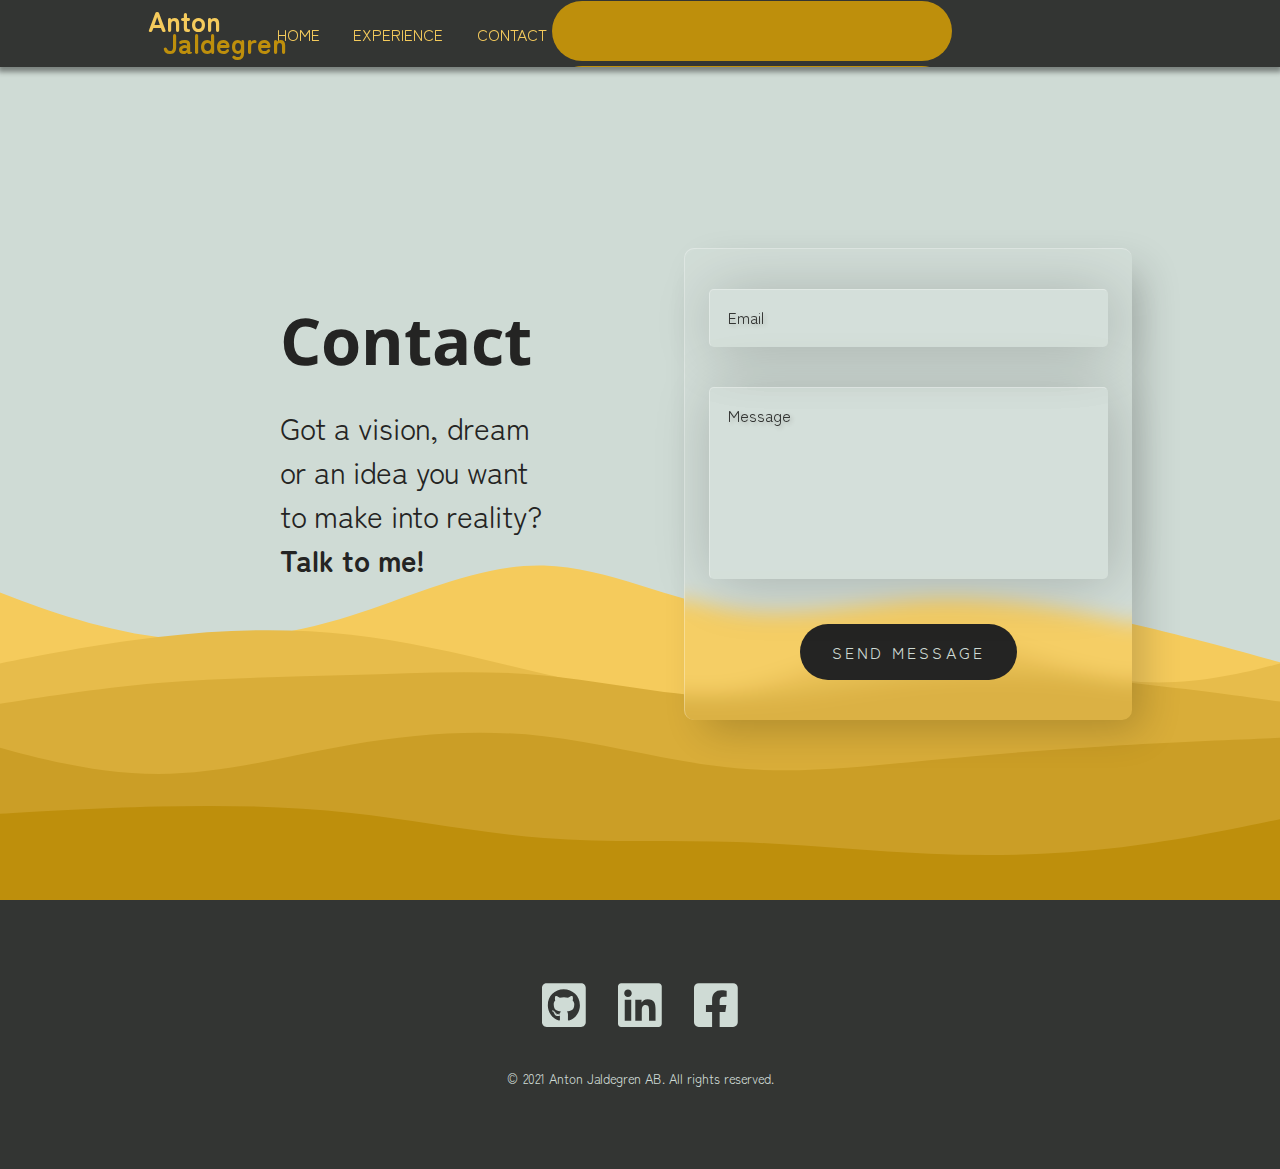
<file: contact.html>
<!DOCTYPE html>
<html lang="en">
	<head>
		<meta charset="UTF-8" />
		<meta http-equiv="X-UA-Compatible" content="IE=edge" />
		<meta name="viewport" content="width=device-width, initial-scale=1.0" />
		<link rel="preconnect" href="https://fonts.googleapis.com" />
		<link rel="preconnect" href="https://fonts.gstatic.com" crossorigin />
		<link
			href="https://fonts.googleapis.com/css2?family=Open+Sans:wght@700&family=Zen+Maru+Gothic:wght@300;400;500;700&display=swap"
			rel="stylesheet"
		/>
		<link rel="stylesheet" href="styles/shared/reset.css" />
		<link rel="stylesheet" href="styles/shared/variables.css" />
		<link rel="stylesheet" href="styles/shared/colors.css" />
		<link rel="stylesheet" href="styles/shared/typography.css" />
		<link rel="stylesheet" href="styles/shared/styles.css" />
		<link rel="stylesheet" href="styles/shared/header.css" />
		<link rel="stylesheet" href="styles/shared/forms.css" />
		<link rel="stylesheet" href="styles/pages/contact.css" />
		<link rel="stylesheet" href="styles/shared/footer.css" />
		<script
			src="https://code.jquery.com/jquery-3.6.0.js"
			integrity="sha256-H+K7U5CnXl1h5ywQfKtSj8PCmoN9aaq30gDh27Xc0jk="
			crossorigin="anonymous"
		></script>
		<script src="./js/img-carousel.js" type="module"></script>
		<script src="./js/hamburger-menu.js" type="module"></script>
		<title>Anton Jaldegren | Front End Developer - Contact</title>
	</head>
	<body>
		<div class="header-ghost"></div>
		<header>
			<nav>
				<a href="index.html" class="logo">
					<div class="first-name">
						<span class="first-letter">A</span
						><span class="rest-of-name">nton</span>
					</div>
					<div class="last-name">
						<span class="first-letter">J</span
						><span class="rest-of-name">aldegren</span>
					</div>
				</a>
				<ul>
					<li><a href="index.html" class="nav-link">HOME</a></li>
					<li>
						<a href="experience.html" class="nav-link"
							>EXPERIENCE</a
						>
					</li>
					<li><a href="contact.html" class="nav-link">CONTACT</a></li>
				</ul>
				<div class="hamburger-logo">
					<svg
						class="top-bar"
						width="400"
						height="60"
						viewBox="0 0 400 60"
						fill="none"
						xmlns="http://www.w3.org/2000/svg"
					>
						<rect width="400" height="60" rx="30" fill="#BE8F0C" />
					</svg>
					<svg
						class="middle-bar"
						width="400"
						height="60"
						viewBox="0 0 400 60"
						fill="none"
						xmlns="http://www.w3.org/2000/svg"
					>
						<rect width="400" height="60" rx="30" fill="#BE8F0C" />
					</svg>
					<svg
						class="bottom-bar"
						width="400"
						height="60"
						viewBox="0 0 400 60"
						fill="none"
						xmlns="http://www.w3.org/2000/svg"
					>
						<rect width="400" height="60" rx="30" fill="#BE8F0C" />
					</svg>
				</div>
				<div class="slide-in-menu">
					<ul>
						<li><a href="index.html" class="nav-link">HOME</a></li>
						<li>
							<a href="experience.html" class="nav-link"
								>EXPERIENCE</a
							>
						</li>
						<li>
							<a href="contact.html" class="nav-link">CONTACT</a>
						</li>
					</ul>
				</div>
			</nav>
		</header>
		<main>
			<section id="contactSection">
				<div class="text-container">
					<h1>Contact</h1>
					<p>
						Got a vision, dream or an idea you want to make into
						reality?
						<b>Talk to me!</b>
					</p>
				</div>
				<form class="see-through-card">
					<div class="input-group">
						<input
							id="email"
							type="email"
							placeholder=" "
							required
						/>
						<label for="email">Email</label>
					</div>
					<div class="input-group">
						<textarea
							id="message"
							cols="30"
							rows="10"
							placeholder=" "
							required
						></textarea>
						<label for="message">Message</label>
					</div>
					<button class="my-button">SEND MESSAGE</button>
				</form>
			</section>
		</main>
		<footer>
			<div class="social-container">
				<a href="https://github.com/antonjaldegren" target="blank_"
					><svg
						aria-hidden="true"
						focusable="false"
						data-prefix="fab"
						data-icon="github-square"
						class="svg-inline--fa fa-github-square fa-w-14"
						role="img"
						xmlns="http://www.w3.org/2000/svg"
						viewBox="0 0 448 512"
					>
						<path
							fill="currentColor"
							d="M400 32H48C21.5 32 0 53.5 0 80v352c0 26.5 21.5 48 48 48h352c26.5 0 48-21.5 48-48V80c0-26.5-21.5-48-48-48zM277.3 415.7c-8.4 1.5-11.5-3.7-11.5-8 0-5.4.2-33 .2-55.3 0-15.6-5.2-25.5-11.3-30.7 37-4.1 76-9.2 76-73.1 0-18.2-6.5-27.3-17.1-39 1.7-4.3 7.4-22-1.7-45-13.9-4.3-45.7 17.9-45.7 17.9-13.2-3.7-27.5-5.6-41.6-5.6-14.1 0-28.4 1.9-41.6 5.6 0 0-31.8-22.2-45.7-17.9-9.1 22.9-3.5 40.6-1.7 45-10.6 11.7-15.6 20.8-15.6 39 0 63.6 37.3 69 74.3 73.1-4.8 4.3-9.1 11.7-10.6 22.3-9.5 4.3-33.8 11.7-48.3-13.9-9.1-15.8-25.5-17.1-25.5-17.1-16.2-.2-1.1 10.2-1.1 10.2 10.8 5 18.4 24.2 18.4 24.2 9.7 29.7 56.1 19.7 56.1 19.7 0 13.9.2 36.5.2 40.6 0 4.3-3 9.5-11.5 8-66-22.1-112.2-84.9-112.2-158.3 0-91.8 70.2-161.5 162-161.5S388 165.6 388 257.4c.1 73.4-44.7 136.3-110.7 158.3zm-98.1-61.1c-1.9.4-3.7-.4-3.9-1.7-.2-1.5 1.1-2.8 3-3.2 1.9-.2 3.7.6 3.9 1.9.3 1.3-1 2.6-3 3zm-9.5-.9c0 1.3-1.5 2.4-3.5 2.4-2.2.2-3.7-.9-3.7-2.4 0-1.3 1.5-2.4 3.5-2.4 1.9-.2 3.7.9 3.7 2.4zm-13.7-1.1c-.4 1.3-2.4 1.9-4.1 1.3-1.9-.4-3.2-1.9-2.8-3.2.4-1.3 2.4-1.9 4.1-1.5 2 .6 3.3 2.1 2.8 3.4zm-12.3-5.4c-.9 1.1-2.8.9-4.3-.6-1.5-1.3-1.9-3.2-.9-4.1.9-1.1 2.8-.9 4.3.6 1.3 1.3 1.8 3.3.9 4.1zm-9.1-9.1c-.9.6-2.6 0-3.7-1.5s-1.1-3.2 0-3.9c1.1-.9 2.8-.2 3.7 1.3 1.1 1.5 1.1 3.3 0 4.1zm-6.5-9.7c-.9.9-2.4.4-3.5-.6-1.1-1.3-1.3-2.8-.4-3.5.9-.9 2.4-.4 3.5.6 1.1 1.3 1.3 2.8.4 3.5zm-6.7-7.4c-.4.9-1.7 1.1-2.8.4-1.3-.6-1.9-1.7-1.5-2.6.4-.6 1.5-.9 2.8-.4 1.3.7 1.9 1.8 1.5 2.6z"
						></path>
					</svg>
				</a>
				<a
					href="https://www.linkedin.com/in/anton-jaldegren-3a79a6160"
					target="blank_"
					><svg
						aria-hidden="true"
						focusable="false"
						data-prefix="fab"
						data-icon="linkedin"
						class="svg-inline--fa fa-linkedin fa-w-14"
						role="img"
						xmlns="http://www.w3.org/2000/svg"
						viewBox="0 0 448 512"
					>
						<path
							fill="currentColor"
							d="M416 32H31.9C14.3 32 0 46.5 0 64.3v383.4C0 465.5 14.3 480 31.9 480H416c17.6 0 32-14.5 32-32.3V64.3c0-17.8-14.4-32.3-32-32.3zM135.4 416H69V202.2h66.5V416zm-33.2-243c-21.3 0-38.5-17.3-38.5-38.5S80.9 96 102.2 96c21.2 0 38.5 17.3 38.5 38.5 0 21.3-17.2 38.5-38.5 38.5zm282.1 243h-66.4V312c0-24.8-.5-56.7-34.5-56.7-34.6 0-39.9 27-39.9 54.9V416h-66.4V202.2h63.7v29.2h.9c8.9-16.8 30.6-34.5 62.9-34.5 67.2 0 79.7 44.3 79.7 101.9V416z"
						></path>
					</svg>
				</a>
				<a
					href="https://www.facebook.com/anton.jaldegren"
					target="blank_"
					><svg
						aria-hidden="true"
						focusable="false"
						data-prefix="fab"
						data-icon="facebook-square"
						class="svg-inline--fa fa-facebook-square fa-w-14"
						role="img"
						xmlns="http://www.w3.org/2000/svg"
						viewBox="0 0 448 512"
					>
						<path
							fill="currentColor"
							d="M400 32H48A48 48 0 0 0 0 80v352a48 48 0 0 0 48 48h137.25V327.69h-63V256h63v-54.64c0-62.15 37-96.48 93.67-96.48 27.14 0 55.52 4.84 55.52 4.84v61h-31.27c-30.81 0-40.42 19.12-40.42 38.73V256h68.78l-11 71.69h-57.78V480H400a48 48 0 0 0 48-48V80a48 48 0 0 0-48-48z"
						></path>
					</svg>
				</a>
			</div>
			<small>
				&copy; 2021 Anton Jaldegren AB. All rights reserved.
			</small>
		</footer>
	</body>
</html>
</file>
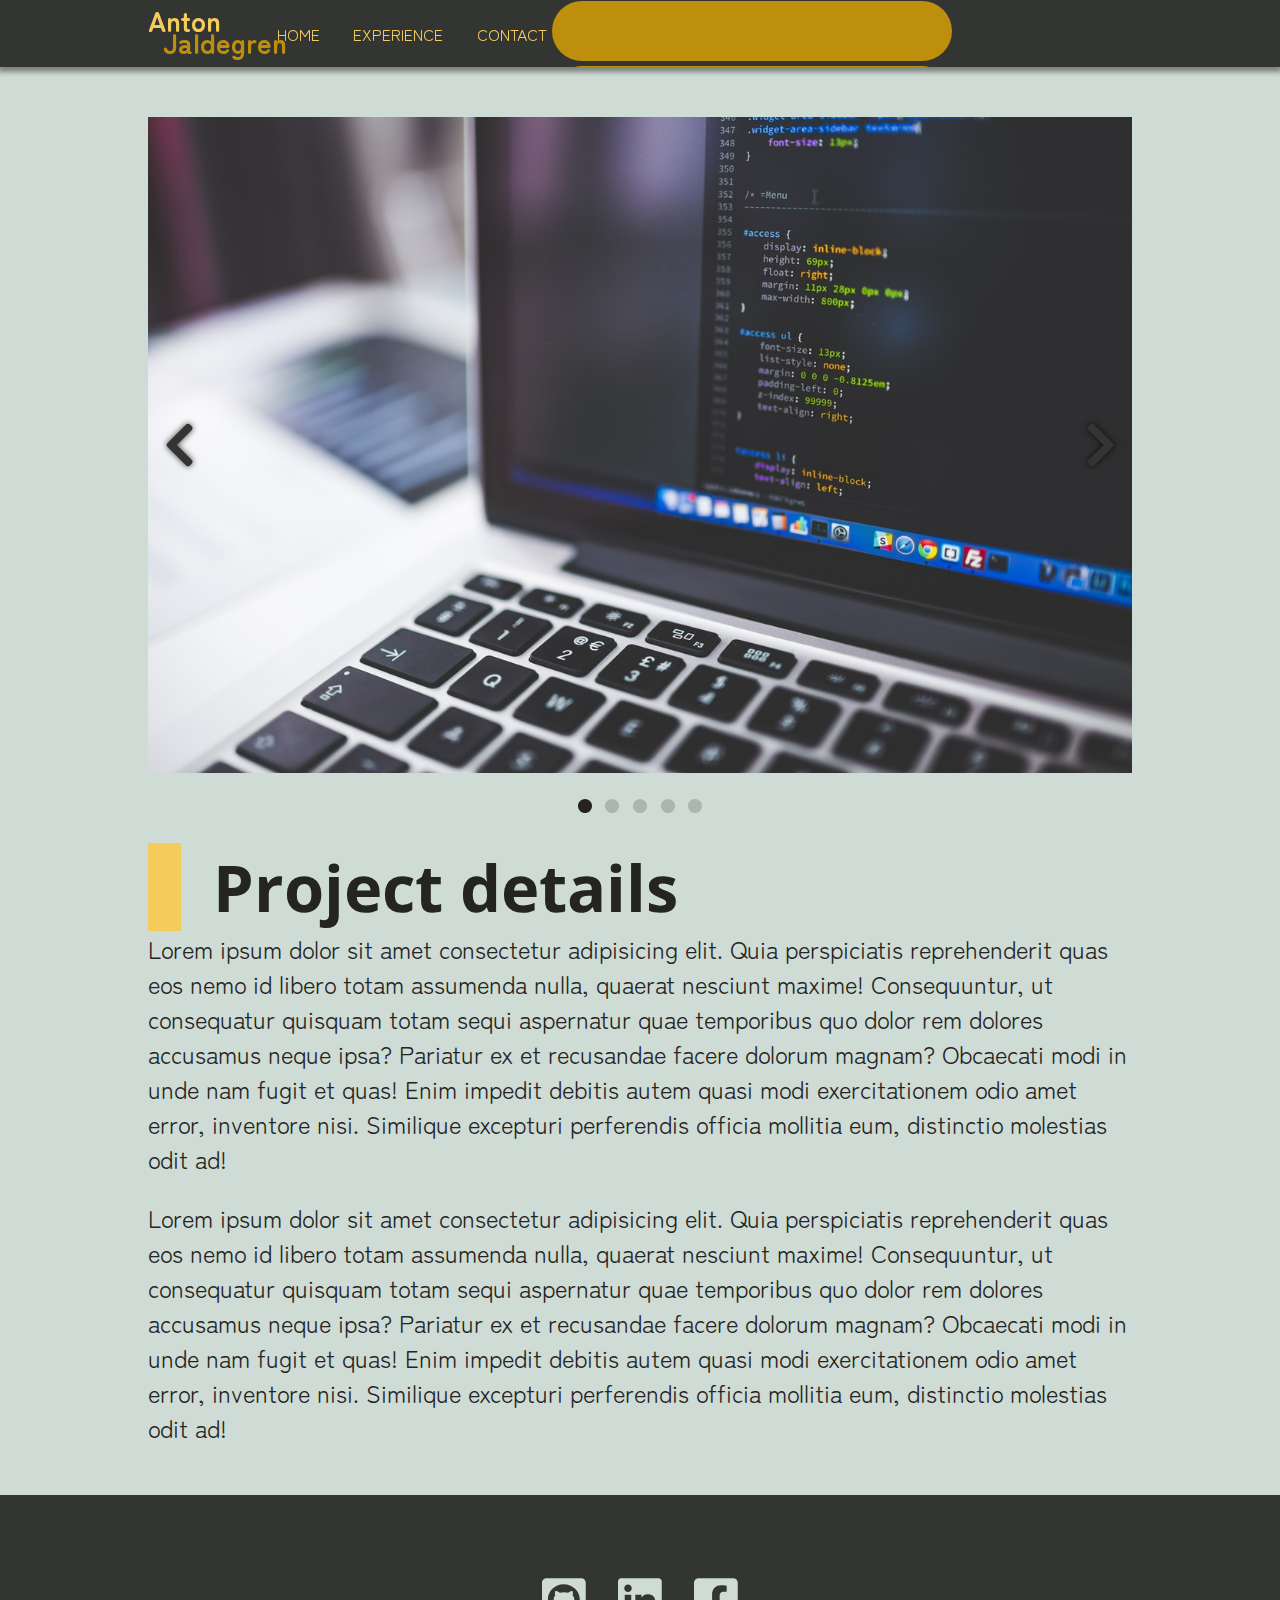
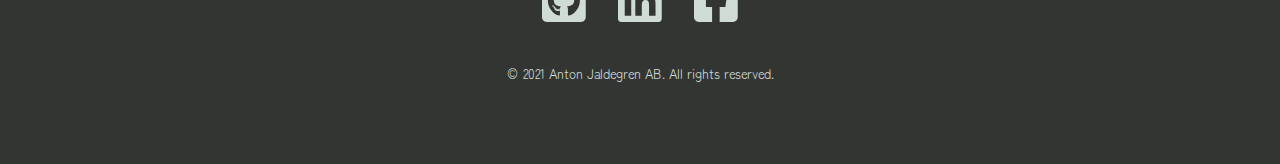
<file: experience-detail.html>
<!DOCTYPE html>
<html lang="en">
	<head>
		<meta charset="UTF-8" />
		<meta http-equiv="X-UA-Compatible" content="IE=edge" />
		<meta name="viewport" content="width=device-width, initial-scale=1.0" />
		<link rel="preconnect" href="https://fonts.googleapis.com" />
		<link rel="preconnect" href="https://fonts.gstatic.com" crossorigin />
		<link
			href="https://fonts.googleapis.com/css2?family=Open+Sans:wght@700&family=Zen+Maru+Gothic:wght@300;400;500;700&display=swap"
			rel="stylesheet"
		/>
		<link rel="stylesheet" href="styles/shared/reset.css" />
		<link rel="stylesheet" href="styles/shared/variables.css" />
		<link rel="stylesheet" href="styles/shared/colors.css" />
		<link rel="stylesheet" href="styles/shared/typography.css" />
		<link rel="stylesheet" href="styles/shared/styles.css" />
		<link rel="stylesheet" href="styles/shared/header.css" />
		<link rel="stylesheet" href="styles/pages/experience-detail.css" />
		<link rel="stylesheet" href="styles/shared/footer.css" />
		<script
			src="https://code.jquery.com/jquery-3.6.0.js"
			integrity="sha256-H+K7U5CnXl1h5ywQfKtSj8PCmoN9aaq30gDh27Xc0jk="
			crossorigin="anonymous"
		></script>
		<script src="./js/img-carousel.js" type="module"></script>
		<script src="./js/hamburger-menu.js" type="module"></script>
		<title>Anton Jaldegren | Front End Developer - Experience</title>
	</head>
	<body>
		<div class="header-ghost"></div>
		<header>
			<nav>
				<a href="index.html" class="logo">
					<div class="first-name">
						<span class="first-letter">A</span
						><span class="rest-of-name">nton</span>
					</div>
					<div class="last-name">
						<span class="first-letter">J</span
						><span class="rest-of-name">aldegren</span>
					</div>
				</a>
				<ul>
					<li><a href="index.html" class="nav-link">HOME</a></li>
					<li>
						<a href="experience.html" class="nav-link"
							>EXPERIENCE</a
						>
					</li>
					<li><a href="contact.html" class="nav-link">CONTACT</a></li>
				</ul>
				<div class="hamburger-logo">
					<svg
						class="top-bar"
						width="400"
						height="60"
						viewBox="0 0 400 60"
						fill="none"
						xmlns="http://www.w3.org/2000/svg"
					>
						<rect width="400" height="60" rx="30" fill="#BE8F0C" />
					</svg>
					<svg
						class="middle-bar"
						width="400"
						height="60"
						viewBox="0 0 400 60"
						fill="none"
						xmlns="http://www.w3.org/2000/svg"
					>
						<rect width="400" height="60" rx="30" fill="#BE8F0C" />
					</svg>
					<svg
						class="bottom-bar"
						width="400"
						height="60"
						viewBox="0 0 400 60"
						fill="none"
						xmlns="http://www.w3.org/2000/svg"
					>
						<rect width="400" height="60" rx="30" fill="#BE8F0C" />
					</svg>
				</div>
				<div class="slide-in-menu">
					<ul>
						<li><a href="index.html" class="nav-link">HOME</a></li>
						<li>
							<a href="experience.html" class="nav-link"
								>EXPERIENCE</a
							>
						</li>
						<li>
							<a href="contact.html" class="nav-link">CONTACT</a>
						</li>
					</ul>
				</div>
			</nav>
		</header>
		<main>
			<div class="section-wrapper">
				<section class="experience-detail">
					<div class="img-carousel">
						<div class="img-container">
							<img
								src="./assets/exp-detail-1.jpg"
								alt="Image from project"
							/>
							<div class="arrow-container left">
								<svg
									aria-hidden="true"
									focusable="false"
									data-prefix="fas"
									data-icon="chevron-left"
									class="
										svg-inline--fa
										fa-chevron-left fa-w-10
									"
									role="img"
									xmlns="http://www.w3.org/2000/svg"
									viewBox="0 0 320 512"
								>
									<path
										fill="currentColor"
										d="M34.52 239.03L228.87 44.69c9.37-9.37 24.57-9.37 33.94 0l22.67 22.67c9.36 9.36 9.37 24.52.04 33.9L131.49 256l154.02 154.75c9.34 9.38 9.32 24.54-.04 33.9l-22.67 22.67c-9.37 9.37-24.57 9.37-33.94 0L34.52 272.97c-9.37-9.37-9.37-24.57 0-33.94z"
									></path>
								</svg>
							</div>
							<div class="arrow-container right">
								<svg
									aria-hidden="true"
									focusable="false"
									data-prefix="fas"
									data-icon="chevron-right"
									class="
										svg-inline--fa
										fa-chevron-right fa-w-10
									"
									role="img"
									xmlns="http://www.w3.org/2000/svg"
									viewBox="0 0 320 512"
								>
									<path
										fill="currentColor"
										d="M285.476 272.971L91.132 467.314c-9.373 9.373-24.569 9.373-33.941 0l-22.667-22.667c-9.357-9.357-9.375-24.522-.04-33.901L188.505 256 34.484 101.255c-9.335-9.379-9.317-24.544.04-33.901l22.667-22.667c9.373-9.373 24.569-9.373 33.941 0L285.475 239.03c9.373 9.372 9.373 24.568.001 33.941z"
									></path>
								</svg>
							</div>
						</div>
						<div class="img-indicator-wrapper">
							<div class="img-indicator-container">
								<?xml version="1.0" encoding="iso-8859-1"?>
								<svg
									class="img-indicator-1 current"
									version="1.1"
									id="Capa_1"
									xmlns="http://www.w3.org/2000/svg"
									xmlns:xlink="http://www.w3.org/1999/xlink"
									x="0px"
									y="0px"
									viewBox="0 0 31.955 31.955"
									style="
										enable-background: new 0 0 31.955 31.955;
									"
									xml:space="preserve"
								>
									<g>
										<path
											style="fill: #242423"
											d="M27.25,4.655C20.996-1.571,10.88-1.546,4.656,4.706C-1.571,10.96-1.548,21.076,4.705,27.3
														c6.256,6.226,16.374,6.203,22.597-0.051C33.526,20.995,33.505,10.878,27.25,4.655z"
										/>
										<path
											style="fill: #242423"
											d="M13.288,23.896l-1.768,5.207c2.567,0.829,5.331,0.886,7.926,0.17l-0.665-5.416
														C17.01,24.487,15.067,24.5,13.288,23.896z M8.12,13.122l-5.645-0.859c-0.741,2.666-0.666,5.514,0.225,8.143l5.491-1.375
														C7.452,17.138,7.426,15.029,8.12,13.122z M28.763,11.333l-4.965,1.675c0.798,2.106,0.716,4.468-0.247,6.522l5.351,0.672
														C29.827,17.319,29.78,14.193,28.763,11.333z M11.394,2.883l1.018,5.528c2.027-0.954,4.356-1.05,6.442-0.288l1.583-5.137
														C17.523,1.94,14.328,1.906,11.394,2.883z"
										/>
										<circle
											style="fill: #242423"
											cx="15.979"
											cy="15.977"
											r="6.117"
										/>
									</g>
									<g></g>
									<g></g>
									<g></g>
									<g></g>
									<g></g>
									<g></g>
									<g></g>
									<g></g>
									<g></g>
									<g></g>
									<g></g>
									<g></g>
									<g></g>
									<g></g>
									<g></g>
								</svg>
								<?xml version="1.0" encoding="iso-8859-1"?>
								<svg
									class="img-indicator-2"
									version="1.1"
									id="Capa_1"
									xmlns="http://www.w3.org/2000/svg"
									xmlns:xlink="http://www.w3.org/1999/xlink"
									x="0px"
									y="0px"
									viewBox="0 0 31.955 31.955"
									style="
										enable-background: new 0 0 31.955 31.955;
									"
									xml:space="preserve"
								>
									<g>
										<path
											style="fill: #242423"
											d="M27.25,4.655C20.996-1.571,10.88-1.546,4.656,4.706C-1.571,10.96-1.548,21.076,4.705,27.3
														c6.256,6.226,16.374,6.203,22.597-0.051C33.526,20.995,33.505,10.878,27.25,4.655z"
										/>
										<path
											style="fill: #242423"
											d="M13.288,23.896l-1.768,5.207c2.567,0.829,5.331,0.886,7.926,0.17l-0.665-5.416
														C17.01,24.487,15.067,24.5,13.288,23.896z M8.12,13.122l-5.645-0.859c-0.741,2.666-0.666,5.514,0.225,8.143l5.491-1.375
														C7.452,17.138,7.426,15.029,8.12,13.122z M28.763,11.333l-4.965,1.675c0.798,2.106,0.716,4.468-0.247,6.522l5.351,0.672
														C29.827,17.319,29.78,14.193,28.763,11.333z M11.394,2.883l1.018,5.528c2.027-0.954,4.356-1.05,6.442-0.288l1.583-5.137
														C17.523,1.94,14.328,1.906,11.394,2.883z"
										/>
										<circle
											style="fill: #242423"
											cx="15.979"
											cy="15.977"
											r="6.117"
										/>
									</g>
									<g></g>
									<g></g>
									<g></g>
									<g></g>
									<g></g>
									<g></g>
									<g></g>
									<g></g>
									<g></g>
									<g></g>
									<g></g>
									<g></g>
									<g></g>
									<g></g>
									<g></g>
								</svg>
								<?xml version="1.0" encoding="iso-8859-1"?>
								<svg
									class="img-indicator-3"
									version="1.1"
									id="Capa_1"
									xmlns="http://www.w3.org/2000/svg"
									xmlns:xlink="http://www.w3.org/1999/xlink"
									x="0px"
									y="0px"
									viewBox="0 0 31.955 31.955"
									style="
										enable-background: new 0 0 31.955 31.955;
									"
									xml:space="preserve"
								>
									<g>
										<path
											style="fill: #242423"
											d="M27.25,4.655C20.996-1.571,10.88-1.546,4.656,4.706C-1.571,10.96-1.548,21.076,4.705,27.3
														c6.256,6.226,16.374,6.203,22.597-0.051C33.526,20.995,33.505,10.878,27.25,4.655z"
										/>
										<path
											style="fill: #242423"
											d="M13.288,23.896l-1.768,5.207c2.567,0.829,5.331,0.886,7.926,0.17l-0.665-5.416
														C17.01,24.487,15.067,24.5,13.288,23.896z M8.12,13.122l-5.645-0.859c-0.741,2.666-0.666,5.514,0.225,8.143l5.491-1.375
														C7.452,17.138,7.426,15.029,8.12,13.122z M28.763,11.333l-4.965,1.675c0.798,2.106,0.716,4.468-0.247,6.522l5.351,0.672
														C29.827,17.319,29.78,14.193,28.763,11.333z M11.394,2.883l1.018,5.528c2.027-0.954,4.356-1.05,6.442-0.288l1.583-5.137
														C17.523,1.94,14.328,1.906,11.394,2.883z"
										/>
										<circle
											style="fill: #242423"
											cx="15.979"
											cy="15.977"
											r="6.117"
										/>
									</g>
									<g></g>
									<g></g>
									<g></g>
									<g></g>
									<g></g>
									<g></g>
									<g></g>
									<g></g>
									<g></g>
									<g></g>
									<g></g>
									<g></g>
									<g></g>
									<g></g>
									<g></g>
								</svg>
								<?xml version="1.0" encoding="iso-8859-1"?>
								<svg
									class="img-indicator-4"
									version="1.1"
									id="Capa_1"
									xmlns="http://www.w3.org/2000/svg"
									xmlns:xlink="http://www.w3.org/1999/xlink"
									x="0px"
									y="0px"
									viewBox="0 0 31.955 31.955"
									style="
										enable-background: new 0 0 31.955 31.955;
									"
									xml:space="preserve"
								>
									<g>
										<path
											style="fill: #242423"
											d="M27.25,4.655C20.996-1.571,10.88-1.546,4.656,4.706C-1.571,10.96-1.548,21.076,4.705,27.3
														c6.256,6.226,16.374,6.203,22.597-0.051C33.526,20.995,33.505,10.878,27.25,4.655z"
										/>
										<path
											style="fill: #242423"
											d="M13.288,23.896l-1.768,5.207c2.567,0.829,5.331,0.886,7.926,0.17l-0.665-5.416
														C17.01,24.487,15.067,24.5,13.288,23.896z M8.12,13.122l-5.645-0.859c-0.741,2.666-0.666,5.514,0.225,8.143l5.491-1.375
														C7.452,17.138,7.426,15.029,8.12,13.122z M28.763,11.333l-4.965,1.675c0.798,2.106,0.716,4.468-0.247,6.522l5.351,0.672
														C29.827,17.319,29.78,14.193,28.763,11.333z M11.394,2.883l1.018,5.528c2.027-0.954,4.356-1.05,6.442-0.288l1.583-5.137
														C17.523,1.94,14.328,1.906,11.394,2.883z"
										/>
										<circle
											style="fill: #242423"
											cx="15.979"
											cy="15.977"
											r="6.117"
										/>
									</g>
									<g></g>
									<g></g>
									<g></g>
									<g></g>
									<g></g>
									<g></g>
									<g></g>
									<g></g>
									<g></g>
									<g></g>
									<g></g>
									<g></g>
									<g></g>
									<g></g>
									<g></g>
								</svg>
								<?xml version="1.0" encoding="iso-8859-1"?>
								<svg
									class="img-indicator-5"
									version="1.1"
									id="Capa_1"
									xmlns="http://www.w3.org/2000/svg"
									xmlns:xlink="http://www.w3.org/1999/xlink"
									x="0px"
									y="0px"
									viewBox="0 0 31.955 31.955"
									style="
										enable-background: new 0 0 31.955 31.955;
									"
									xml:space="preserve"
								>
									<g>
										<path
											style="fill: #242423"
											d="M27.25,4.655C20.996-1.571,10.88-1.546,4.656,4.706C-1.571,10.96-1.548,21.076,4.705,27.3
														c6.256,6.226,16.374,6.203,22.597-0.051C33.526,20.995,33.505,10.878,27.25,4.655z"
										/>
										<path
											style="fill: #242423"
											d="M13.288,23.896l-1.768,5.207c2.567,0.829,5.331,0.886,7.926,0.17l-0.665-5.416
														C17.01,24.487,15.067,24.5,13.288,23.896z M8.12,13.122l-5.645-0.859c-0.741,2.666-0.666,5.514,0.225,8.143l5.491-1.375
														C7.452,17.138,7.426,15.029,8.12,13.122z M28.763,11.333l-4.965,1.675c0.798,2.106,0.716,4.468-0.247,6.522l5.351,0.672
														C29.827,17.319,29.78,14.193,28.763,11.333z M11.394,2.883l1.018,5.528c2.027-0.954,4.356-1.05,6.442-0.288l1.583-5.137
														C17.523,1.94,14.328,1.906,11.394,2.883z"
										/>
										<circle
											style="fill: #242423"
											cx="15.979"
											cy="15.977"
											r="6.117"
										/>
									</g>
									<g></g>
									<g></g>
									<g></g>
									<g></g>
									<g></g>
									<g></g>
									<g></g>
									<g></g>
									<g></g>
									<g></g>
									<g></g>
									<g></g>
									<g></g>
									<g></g>
									<g></g>
								</svg>
							</div>
						</div>
					</div>
					<h1 class="accent-bar">Project details</h1>
					<p>
						Lorem ipsum dolor sit amet consectetur adipisicing elit.
						Quia perspiciatis reprehenderit quas eos nemo id libero
						totam assumenda nulla, quaerat nesciunt maxime!
						Consequuntur, ut consequatur quisquam totam sequi
						aspernatur quae temporibus quo dolor rem dolores
						accusamus neque ipsa? Pariatur ex et recusandae facere
						dolorum magnam? Obcaecati modi in unde nam fugit et
						quas! Enim impedit debitis autem quasi modi
						exercitationem odio amet error, inventore nisi.
						Similique excepturi perferendis officia mollitia eum,
						distinctio molestias odit ad!
					</p>
					<p>
						Lorem ipsum dolor sit amet consectetur adipisicing elit.
						Quia perspiciatis reprehenderit quas eos nemo id libero
						totam assumenda nulla, quaerat nesciunt maxime!
						Consequuntur, ut consequatur quisquam totam sequi
						aspernatur quae temporibus quo dolor rem dolores
						accusamus neque ipsa? Pariatur ex et recusandae facere
						dolorum magnam? Obcaecati modi in unde nam fugit et
						quas! Enim impedit debitis autem quasi modi
						exercitationem odio amet error, inventore nisi.
						Similique excepturi perferendis officia mollitia eum,
						distinctio molestias odit ad!
					</p>
				</section>
			</div>
		</main>
		<footer>
			<div class="social-container">
				<a href="https://github.com/antonjaldegren" target="blank_"
					><svg
						aria-hidden="true"
						focusable="false"
						data-prefix="fab"
						data-icon="github-square"
						class="svg-inline--fa fa-github-square fa-w-14"
						role="img"
						xmlns="http://www.w3.org/2000/svg"
						viewBox="0 0 448 512"
					>
						<path
							fill="currentColor"
							d="M400 32H48C21.5 32 0 53.5 0 80v352c0 26.5 21.5 48 48 48h352c26.5 0 48-21.5 48-48V80c0-26.5-21.5-48-48-48zM277.3 415.7c-8.4 1.5-11.5-3.7-11.5-8 0-5.4.2-33 .2-55.3 0-15.6-5.2-25.5-11.3-30.7 37-4.1 76-9.2 76-73.1 0-18.2-6.5-27.3-17.1-39 1.7-4.3 7.4-22-1.7-45-13.9-4.3-45.7 17.9-45.7 17.9-13.2-3.7-27.5-5.6-41.6-5.6-14.1 0-28.4 1.9-41.6 5.6 0 0-31.8-22.2-45.7-17.9-9.1 22.9-3.5 40.6-1.7 45-10.6 11.7-15.6 20.8-15.6 39 0 63.6 37.3 69 74.3 73.1-4.8 4.3-9.1 11.7-10.6 22.3-9.5 4.3-33.8 11.7-48.3-13.9-9.1-15.8-25.5-17.1-25.5-17.1-16.2-.2-1.1 10.2-1.1 10.2 10.8 5 18.4 24.2 18.4 24.2 9.7 29.7 56.1 19.7 56.1 19.7 0 13.9.2 36.5.2 40.6 0 4.3-3 9.5-11.5 8-66-22.1-112.2-84.9-112.2-158.3 0-91.8 70.2-161.5 162-161.5S388 165.6 388 257.4c.1 73.4-44.7 136.3-110.7 158.3zm-98.1-61.1c-1.9.4-3.7-.4-3.9-1.7-.2-1.5 1.1-2.8 3-3.2 1.9-.2 3.7.6 3.9 1.9.3 1.3-1 2.6-3 3zm-9.5-.9c0 1.3-1.5 2.4-3.5 2.4-2.2.2-3.7-.9-3.7-2.4 0-1.3 1.5-2.4 3.5-2.4 1.9-.2 3.7.9 3.7 2.4zm-13.7-1.1c-.4 1.3-2.4 1.9-4.1 1.3-1.9-.4-3.2-1.9-2.8-3.2.4-1.3 2.4-1.9 4.1-1.5 2 .6 3.3 2.1 2.8 3.4zm-12.3-5.4c-.9 1.1-2.8.9-4.3-.6-1.5-1.3-1.9-3.2-.9-4.1.9-1.1 2.8-.9 4.3.6 1.3 1.3 1.8 3.3.9 4.1zm-9.1-9.1c-.9.6-2.6 0-3.7-1.5s-1.1-3.2 0-3.9c1.1-.9 2.8-.2 3.7 1.3 1.1 1.5 1.1 3.3 0 4.1zm-6.5-9.7c-.9.9-2.4.4-3.5-.6-1.1-1.3-1.3-2.8-.4-3.5.9-.9 2.4-.4 3.5.6 1.1 1.3 1.3 2.8.4 3.5zm-6.7-7.4c-.4.9-1.7 1.1-2.8.4-1.3-.6-1.9-1.7-1.5-2.6.4-.6 1.5-.9 2.8-.4 1.3.7 1.9 1.8 1.5 2.6z"
						></path>
					</svg>
				</a>
				<a
					href="https://www.linkedin.com/in/anton-jaldegren-3a79a6160"
					target="blank_"
					><svg
						aria-hidden="true"
						focusable="false"
						data-prefix="fab"
						data-icon="linkedin"
						class="svg-inline--fa fa-linkedin fa-w-14"
						role="img"
						xmlns="http://www.w3.org/2000/svg"
						viewBox="0 0 448 512"
					>
						<path
							fill="currentColor"
							d="M416 32H31.9C14.3 32 0 46.5 0 64.3v383.4C0 465.5 14.3 480 31.9 480H416c17.6 0 32-14.5 32-32.3V64.3c0-17.8-14.4-32.3-32-32.3zM135.4 416H69V202.2h66.5V416zm-33.2-243c-21.3 0-38.5-17.3-38.5-38.5S80.9 96 102.2 96c21.2 0 38.5 17.3 38.5 38.5 0 21.3-17.2 38.5-38.5 38.5zm282.1 243h-66.4V312c0-24.8-.5-56.7-34.5-56.7-34.6 0-39.9 27-39.9 54.9V416h-66.4V202.2h63.7v29.2h.9c8.9-16.8 30.6-34.5 62.9-34.5 67.2 0 79.7 44.3 79.7 101.9V416z"
						></path>
					</svg>
				</a>
				<a
					href="https://www.facebook.com/anton.jaldegren"
					target="blank_"
					><svg
						aria-hidden="true"
						focusable="false"
						data-prefix="fab"
						data-icon="facebook-square"
						class="svg-inline--fa fa-facebook-square fa-w-14"
						role="img"
						xmlns="http://www.w3.org/2000/svg"
						viewBox="0 0 448 512"
					>
						<path
							fill="currentColor"
							d="M400 32H48A48 48 0 0 0 0 80v352a48 48 0 0 0 48 48h137.25V327.69h-63V256h63v-54.64c0-62.15 37-96.48 93.67-96.48 27.14 0 55.52 4.84 55.52 4.84v61h-31.27c-30.81 0-40.42 19.12-40.42 38.73V256h68.78l-11 71.69h-57.78V480H400a48 48 0 0 0 48-48V80a48 48 0 0 0-48-48z"
						></path>
					</svg>
				</a>
			</div>
			<small>
				&copy; 2021 Anton Jaldegren AB. All rights reserved.
			</small>
		</footer>
	</body>
</html>
</file>
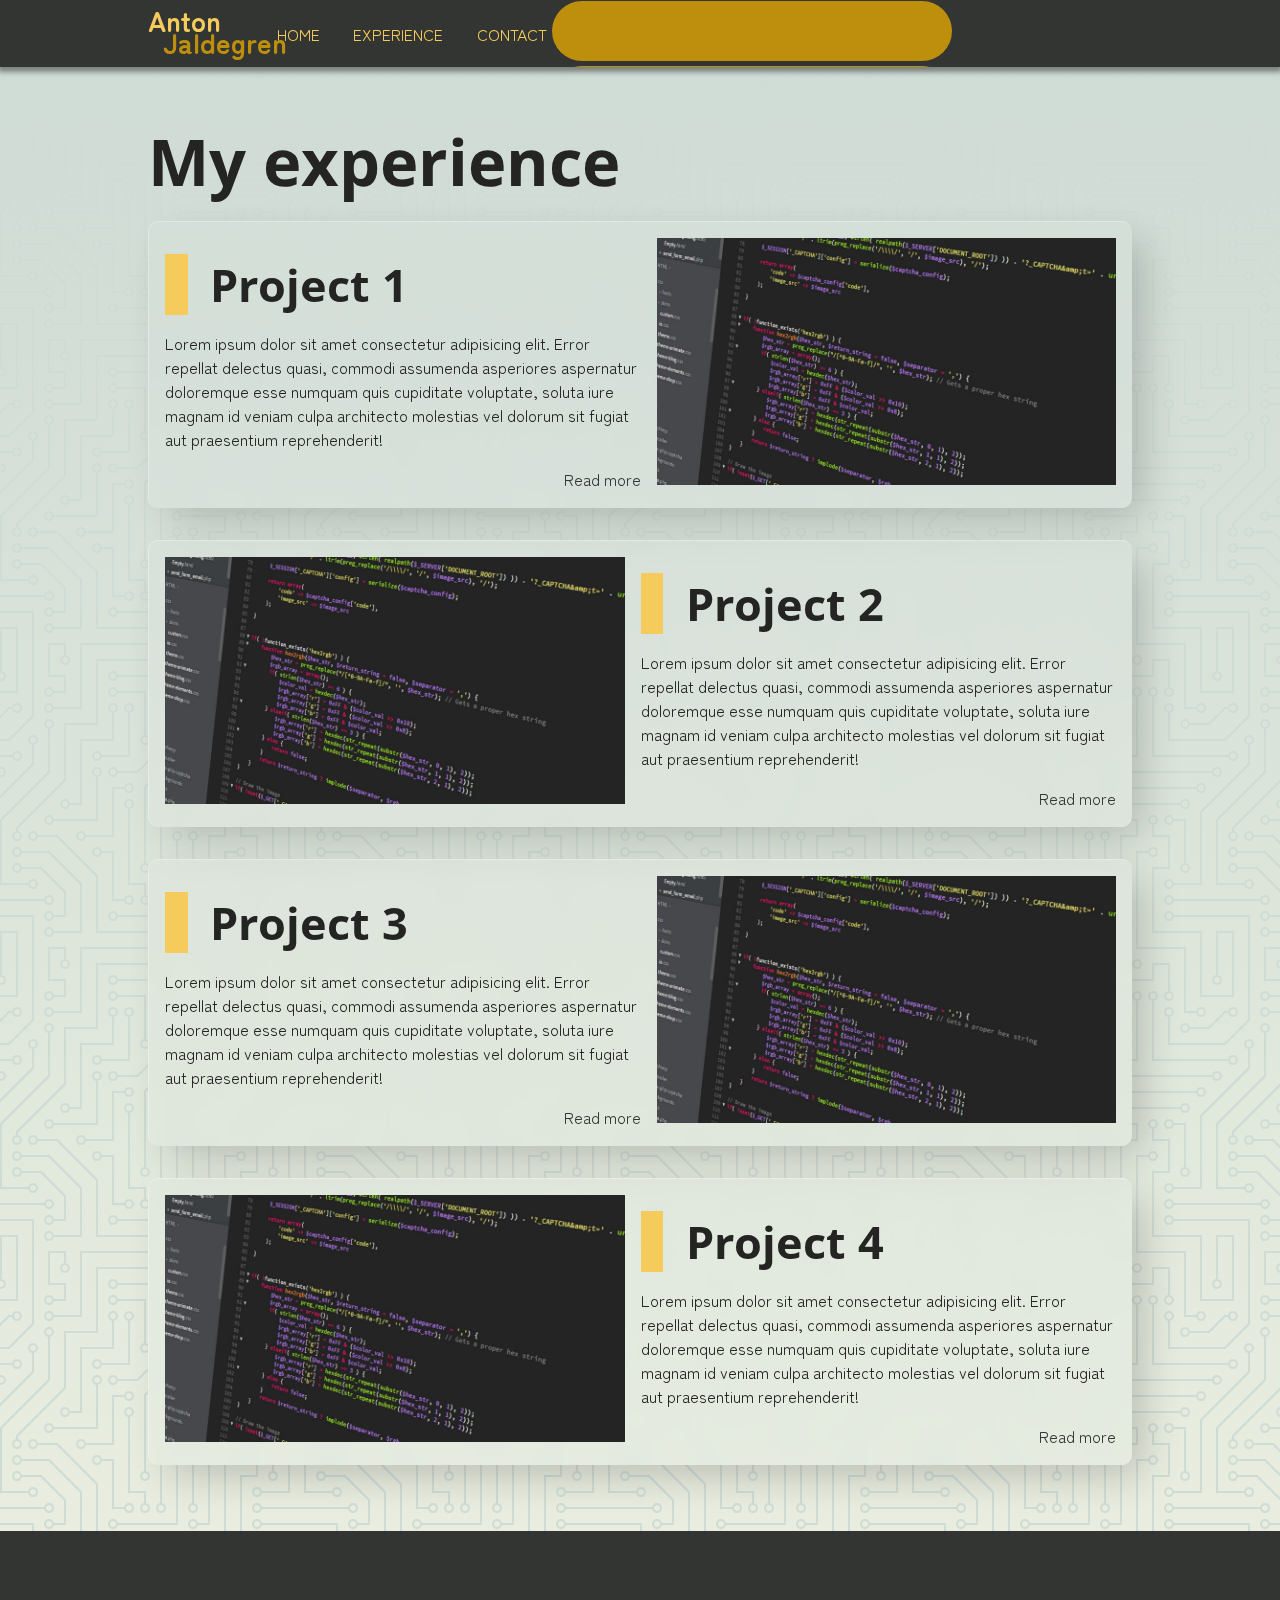
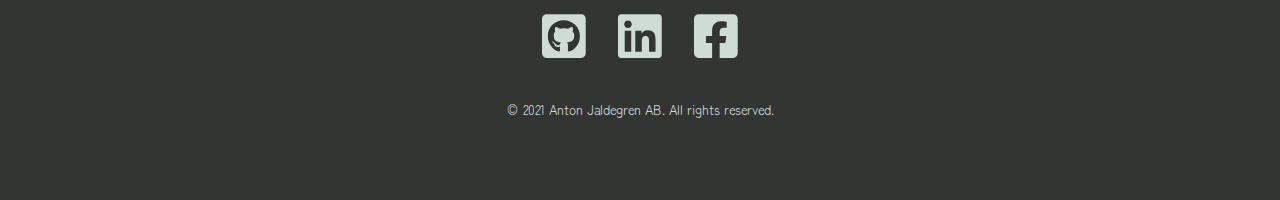
<file: experience.html>
<!DOCTYPE html>
<html lang="en">
	<head>
		<meta charset="UTF-8" />
		<meta http-equiv="X-UA-Compatible" content="IE=edge" />
		<meta name="viewport" content="width=device-width, initial-scale=1.0" />
		<link rel="preconnect" href="https://fonts.googleapis.com" />
		<link rel="preconnect" href="https://fonts.gstatic.com" crossorigin />
		<link
			href="https://fonts.googleapis.com/css2?family=Open+Sans:wght@700&family=Zen+Maru+Gothic:wght@300;400;500;700&display=swap"
			rel="stylesheet"
		/>
		<link rel="stylesheet" href="styles/shared/reset.css" />
		<link rel="stylesheet" href="styles/shared/variables.css" />
		<link rel="stylesheet" href="styles/shared/colors.css" />
		<link rel="stylesheet" href="styles/shared/typography.css" />
		<link rel="stylesheet" href="styles/shared/styles.css" />
		<link rel="stylesheet" href="styles/shared/header.css" />
		<link rel="stylesheet" href="styles/pages/experience.css" />
		<link rel="stylesheet" href="styles/shared/footer.css" />
		<script
			src="https://code.jquery.com/jquery-3.6.0.js"
			integrity="sha256-H+K7U5CnXl1h5ywQfKtSj8PCmoN9aaq30gDh27Xc0jk="
			crossorigin="anonymous"
		></script>
		<script src="./js/img-carousel.js" type="module"></script>
		<script src="./js/hamburger-menu.js" type="module"></script>
		<title>Anton Jaldegren | Front End Developer - Experience</title>
	</head>
	<body>
		<div class="header-ghost"></div>
		<header>
			<nav>
				<a href="index.html" class="logo">
					<div class="first-name">
						<span class="first-letter">A</span
						><span class="rest-of-name">nton</span>
					</div>
					<div class="last-name">
						<span class="first-letter">J</span
						><span class="rest-of-name">aldegren</span>
					</div>
				</a>
				<ul>
					<li><a href="index.html" class="nav-link">HOME</a></li>
					<li>
						<a href="experience.html" class="nav-link"
							>EXPERIENCE</a
						>
					</li>
					<li><a href="contact.html" class="nav-link">CONTACT</a></li>
				</ul>
				<div class="hamburger-logo">
					<svg
						class="top-bar"
						width="400"
						height="60"
						viewBox="0 0 400 60"
						fill="none"
						xmlns="http://www.w3.org/2000/svg"
					>
						<rect width="400" height="60" rx="30" fill="#BE8F0C" />
					</svg>
					<svg
						class="middle-bar"
						width="400"
						height="60"
						viewBox="0 0 400 60"
						fill="none"
						xmlns="http://www.w3.org/2000/svg"
					>
						<rect width="400" height="60" rx="30" fill="#BE8F0C" />
					</svg>
					<svg
						class="bottom-bar"
						width="400"
						height="60"
						viewBox="0 0 400 60"
						fill="none"
						xmlns="http://www.w3.org/2000/svg"
					>
						<rect width="400" height="60" rx="30" fill="#BE8F0C" />
					</svg>
				</div>
				<div class="slide-in-menu">
					<ul>
						<li><a href="index.html" class="nav-link">HOME</a></li>
						<li>
							<a href="experience.html" class="nav-link"
								>EXPERIENCE</a
							>
						</li>
						<li>
							<a href="contact.html" class="nav-link">CONTACT</a>
						</li>
					</ul>
				</div>
			</nav>
		</header>
		<main class="circuit-background-gradient">
			<div class="section-wrapper circuit-background-pattern">
				<section>
					<h1>My experience</h1>
					<div class="card-container see-through-card">
						<figure>
							<img
								src="./assets/exp-figure.jpg"
								alt="Image of code"
								width="600"
							/>
						</figure>
						<div class="text-container">
							<div>
								<h2 class="accent-bar">Project 1</h2>
								<p class="project-description">
									Lorem ipsum dolor sit amet consectetur
									adipisicing elit. Error repellat delectus
									quasi, commodi assumenda asperiores
									aspernatur doloremque esse numquam quis
									cupiditate voluptate, soluta iure magnam id
									veniam culpa architecto molestias vel
									dolorum sit fugiat aut praesentium
									reprehenderit!
								</p>
							</div>
							<a href="experience-detail.html">Read more</a>
						</div>
					</div>
					<div class="card-container see-through-card">
						<figure>
							<img
								src="./assets/exp-figure.jpg"
								alt="Image of code"
								width="600"
							/>
						</figure>
						<div class="text-container">
							<div>
								<h2 class="accent-bar">Project 2</h2>
								<p class="project-description">
									Lorem ipsum dolor sit amet consectetur
									adipisicing elit. Error repellat delectus
									quasi, commodi assumenda asperiores
									aspernatur doloremque esse numquam quis
									cupiditate voluptate, soluta iure magnam id
									veniam culpa architecto molestias vel
									dolorum sit fugiat aut praesentium
									reprehenderit!
								</p>
							</div>
							<a href="experience-detail.html">Read more</a>
						</div>
					</div>
					<div class="card-container see-through-card">
						<figure>
							<img
								src="./assets/exp-figure.jpg"
								alt="Image of code"
								width="600"
							/>
						</figure>
						<div class="text-container">
							<div>
								<h2 class="accent-bar">Project 3</h2>
								<p class="project-description">
									Lorem ipsum dolor sit amet consectetur
									adipisicing elit. Error repellat delectus
									quasi, commodi assumenda asperiores
									aspernatur doloremque esse numquam quis
									cupiditate voluptate, soluta iure magnam id
									veniam culpa architecto molestias vel
									dolorum sit fugiat aut praesentium
									reprehenderit!
								</p>
							</div>
							<a href="experience-detail.html">Read more</a>
						</div>
					</div>
					<div class="card-container see-through-card">
						<figure>
							<img
								src="./assets/exp-figure.jpg"
								alt="Image of code"
								width="600"
							/>
						</figure>
						<div class="text-container">
							<div>
								<h2 class="accent-bar">Project 4</h2>
								<p class="project-description">
									Lorem ipsum dolor sit amet consectetur
									adipisicing elit. Error repellat delectus
									quasi, commodi assumenda asperiores
									aspernatur doloremque esse numquam quis
									cupiditate voluptate, soluta iure magnam id
									veniam culpa architecto molestias vel
									dolorum sit fugiat aut praesentium
									reprehenderit!
								</p>
							</div>
							<a href="experience-detail.html">Read more</a>
						</div>
					</div>
				</section>
			</div>
		</main>
		<footer>
			<div class="social-container">
				<a href="https://github.com/antonjaldegren" target="blank_"
					><svg
						aria-hidden="true"
						focusable="false"
						data-prefix="fab"
						data-icon="github-square"
						class="svg-inline--fa fa-github-square fa-w-14"
						role="img"
						xmlns="http://www.w3.org/2000/svg"
						viewBox="0 0 448 512"
					>
						<path
							fill="currentColor"
							d="M400 32H48C21.5 32 0 53.5 0 80v352c0 26.5 21.5 48 48 48h352c26.5 0 48-21.5 48-48V80c0-26.5-21.5-48-48-48zM277.3 415.7c-8.4 1.5-11.5-3.7-11.5-8 0-5.4.2-33 .2-55.3 0-15.6-5.2-25.5-11.3-30.7 37-4.1 76-9.2 76-73.1 0-18.2-6.5-27.3-17.1-39 1.7-4.3 7.4-22-1.7-45-13.9-4.3-45.7 17.9-45.7 17.9-13.2-3.7-27.5-5.6-41.6-5.6-14.1 0-28.4 1.9-41.6 5.6 0 0-31.8-22.2-45.7-17.9-9.1 22.9-3.5 40.6-1.7 45-10.6 11.7-15.6 20.8-15.6 39 0 63.6 37.3 69 74.3 73.1-4.8 4.3-9.1 11.7-10.6 22.3-9.5 4.3-33.8 11.7-48.3-13.9-9.1-15.8-25.5-17.1-25.5-17.1-16.2-.2-1.1 10.2-1.1 10.2 10.8 5 18.4 24.2 18.4 24.2 9.7 29.7 56.1 19.7 56.1 19.7 0 13.9.2 36.5.2 40.6 0 4.3-3 9.5-11.5 8-66-22.1-112.2-84.9-112.2-158.3 0-91.8 70.2-161.5 162-161.5S388 165.6 388 257.4c.1 73.4-44.7 136.3-110.7 158.3zm-98.1-61.1c-1.9.4-3.7-.4-3.9-1.7-.2-1.5 1.1-2.8 3-3.2 1.9-.2 3.7.6 3.9 1.9.3 1.3-1 2.6-3 3zm-9.5-.9c0 1.3-1.5 2.4-3.5 2.4-2.2.2-3.7-.9-3.7-2.4 0-1.3 1.5-2.4 3.5-2.4 1.9-.2 3.7.9 3.7 2.4zm-13.7-1.1c-.4 1.3-2.4 1.9-4.1 1.3-1.9-.4-3.2-1.9-2.8-3.2.4-1.3 2.4-1.9 4.1-1.5 2 .6 3.3 2.1 2.8 3.4zm-12.3-5.4c-.9 1.1-2.8.9-4.3-.6-1.5-1.3-1.9-3.2-.9-4.1.9-1.1 2.8-.9 4.3.6 1.3 1.3 1.8 3.3.9 4.1zm-9.1-9.1c-.9.6-2.6 0-3.7-1.5s-1.1-3.2 0-3.9c1.1-.9 2.8-.2 3.7 1.3 1.1 1.5 1.1 3.3 0 4.1zm-6.5-9.7c-.9.9-2.4.4-3.5-.6-1.1-1.3-1.3-2.8-.4-3.5.9-.9 2.4-.4 3.5.6 1.1 1.3 1.3 2.8.4 3.5zm-6.7-7.4c-.4.9-1.7 1.1-2.8.4-1.3-.6-1.9-1.7-1.5-2.6.4-.6 1.5-.9 2.8-.4 1.3.7 1.9 1.8 1.5 2.6z"
						></path>
					</svg>
				</a>
				<a
					href="https://www.linkedin.com/in/anton-jaldegren-3a79a6160"
					target="blank_"
					><svg
						aria-hidden="true"
						focusable="false"
						data-prefix="fab"
						data-icon="linkedin"
						class="svg-inline--fa fa-linkedin fa-w-14"
						role="img"
						xmlns="http://www.w3.org/2000/svg"
						viewBox="0 0 448 512"
					>
						<path
							fill="currentColor"
							d="M416 32H31.9C14.3 32 0 46.5 0 64.3v383.4C0 465.5 14.3 480 31.9 480H416c17.6 0 32-14.5 32-32.3V64.3c0-17.8-14.4-32.3-32-32.3zM135.4 416H69V202.2h66.5V416zm-33.2-243c-21.3 0-38.5-17.3-38.5-38.5S80.9 96 102.2 96c21.2 0 38.5 17.3 38.5 38.5 0 21.3-17.2 38.5-38.5 38.5zm282.1 243h-66.4V312c0-24.8-.5-56.7-34.5-56.7-34.6 0-39.9 27-39.9 54.9V416h-66.4V202.2h63.7v29.2h.9c8.9-16.8 30.6-34.5 62.9-34.5 67.2 0 79.7 44.3 79.7 101.9V416z"
						></path>
					</svg>
				</a>
				<a
					href="https://www.facebook.com/anton.jaldegren"
					target="blank_"
					><svg
						aria-hidden="true"
						focusable="false"
						data-prefix="fab"
						data-icon="facebook-square"
						class="svg-inline--fa fa-facebook-square fa-w-14"
						role="img"
						xmlns="http://www.w3.org/2000/svg"
						viewBox="0 0 448 512"
					>
						<path
							fill="currentColor"
							d="M400 32H48A48 48 0 0 0 0 80v352a48 48 0 0 0 48 48h137.25V327.69h-63V256h63v-54.64c0-62.15 37-96.48 93.67-96.48 27.14 0 55.52 4.84 55.52 4.84v61h-31.27c-30.81 0-40.42 19.12-40.42 38.73V256h68.78l-11 71.69h-57.78V480H400a48 48 0 0 0 48-48V80a48 48 0 0 0-48-48z"
						></path>
					</svg>
				</a>
			</div>
			<small>
				&copy; 2021 Anton Jaldegren AB. All rights reserved.
			</small>
		</footer>
	</body>
</html>
</file>
<file: styles/shared/variables.css>
:root {
	--dark-color: #333533;
	--darkest-color: #242423;
	--lightest-color: #e8eddf;
	--light-color: #cfdbd5;
	--light-accent-color: #f5cb5c;
	--dark-accent-color: #be8f0c;
	--see-through-color: rgba(255, 255, 255, 0.06);

	--font-size-6: 6.5rem;
	--font-size-5: 4.5rem;
	--font-size-4: 3rem;
	--font-size-3: 2.4rem;
	--font-size-2: 1.6rem;
	--font-size-1: 1.3rem;

	--header-height: 4.2em;

	--hover-transform-style: scale(1.1);
	--main-transition-style: all 0.1s ease-in-out;

	--my-box-shadow: 0px 3px 5px 2px rgba(0, 0, 0, 0.404);
}
</file>
<file: styles/shared/colors.css>
body {
	background-color: var(--light-color);
	color: var(--darkest-color);
}

a,
form {
	color: var(--dark-color);
}

header,
footer {
	background-color: var(--dark-color);
}

footer,
footer svg {
	color: var(--light-color);
}

.logo .first-name {
	color: var(--light-accent-color);
}

.logo .last-name {
	color: var(--dark-accent-color);
}

.nav-link {
	color: var(--light-accent-color);
}

.nav-link:active {
	color: var(--dark-accent-color);
}

.arrow-container path,
.img-indicator-container circle {
	fill: var(--dark-color);
}

.accent-bar::before,
.section-wrapper:first-of-type::before {
	background-color: var(--light-accent-color);
}

.section-wrapper:nth-of-type(2) {
	background-color: var(--lightest-color);
}

.my-button {
	color: var(--light-color);
	background-color: var(--darkest-color);
}

.my-button:active {
	color: var(--light-accent-color);
}

.see-through-card {
	background-color: var(--see-through-color);
}

.circuit-background-gradient {
	background: linear-gradient(var(--light-color), var(--lightest-color));
}

.circuit-background-pattern {
	background-color: transparent;
}

input,
textarea {
	color: inherit;
	background-color: transparent;
}

input:focus ~ label,
textarea:focus ~ label {
	color: var(--dark-accent-color);
}

.modal {
	background: rgba(0, 0, 0, 0.9);
}
</file>
<file: styles/shared/typography.css>
html {
	font-size: 62.5%;
}

body {
	font-size: 1.6rem;
	font-family: "Zen Maru Gothic", sans-serif;
}

h1,
h2 {
	font-family: "Open Sans", sans-serif;
}

input,
textarea {
	font-family: inherit;
}

small,
form {
	font-size: var(--font-size-1);
}

p {
	font-size: var(--font-size-3);
}

h2 {
	font-size: var(--font-size-4);
}

h1 {
	font-size: var(--font-size-5);
}

nav ul {
	font-size: var(--font-size-2);
}

input,
textarea,
label {
	font-size: inherit;
}

.logo {
	font-size: 3.5rem;
	font-weight: 700;
}

.my-button {
	font-family: inherit;
	font-size: var(--font-size-2);
	letter-spacing: 0.4em;
}

form .my-button {
	font-size: inherit;
	letter-spacing: 0.2em;
}

.project-description {
	font-size: var(--font-size-2);
}

.experience-detail p {
	font-size: var(--font-size-2);
}

@media (min-width: 650px) {
	p {
		font-size: var(--font-size-4);
	}

	h2 {
		font-size: var(--font-size-5);
	}

	h1 {
		font-size: var(--font-size-6);
	}

	.logo {
		font-size: 2.8rem;
		font-weight: 700;
	}

	.experience-detail p {
		font-size: var(--font-size-3);
	}
}

@media (min-width: 900px) {
	#contactSection p {
		font-size: var(--font-size-4);
	}
}

@media (min-width: 1024px) {
	form {
		font-size: var(--font-size-2);
	}
}
</file>
<file: styles/shared/styles.css>
nav,
section {
	max-width: 102.4rem;
	margin: 0 auto;
	padding-left: 2rem;
	padding-right: 2rem;
}

section {
	padding: 5rem 2rem;
	min-height: calc(100vh - var(--header-height));
}

a {
	text-decoration: none;
}

img {
	width: 100%;
}

.accent-bar {
	padding-left: 1em;
	position: relative;
}

.accent-bar::before {
	content: "";
	position: absolute;
	top: 0;
	bottom: 0;
	left: 0;
	width: 0.5em;
}

.my-button {
	padding: 1em 2em;
	border: none;
	border-radius: 2em;
	transition: var(--main-transition-style);
}

.my-button:hover {
	transform: var(--hover-transform-style);
}

.see-through-card {
	box-shadow: 15px 15px 40px -6px rgba(0, 0, 0, 0.2);
	backdrop-filter: blur(10px);
	border-left: 1px solid rgba(255, 255, 255, 0.3);
	border-top: 1px solid rgba(255, 255, 255, 0.3);
	border-radius: 10px;
}
</file>
<file: styles/shared/header.css>
/* NAVBAR */
.header-ghost {
	height: var(--header-height);
}

header {
	height: var(--header-height);
	position: fixed;
	z-index: 2;
	top: 0;
	left: 0;
	right: 0;
	overflow-y: hidden;
	box-shadow: 0px 3px 5px 2px rgba(0, 0, 0, 0.404);
}

nav {
	max-width: 102.4rem;
	height: 100%;
	display: flex;
	justify-content: space-between;
	align-items: center;
}

.hamburger-menu {
	width: 3.6rem;
	fill: var(--dark-accent-color);
	overflow: visible;
}

.top-bar,
.middle-bar,
.bottom-bar {
	transition: all 0.4s;
}

.tilt-down {
	transform: translateX(15%) rotate(45deg);
	transform-origin: top left;
}

.hide {
	opacity: 0;
}

.tilt-up {
	transform-origin: bottom left;
	transform: translateX(15%) rotate(-45deg);
}

.hamburger-menu path {
	fill: var(--dark-accent-color);
}

.slide-in-menu {
	position: fixed;
	background-color: var(--dark-color);
	top: var(--header-height);
	box-shadow: var(--my-box-shadow);
	right: 0;
	transition: transform 0.4s;
	transform: translateX(100%);
}

.slide-in-menu li {
	margin: 3em 2em;
	text-align: center;
}

.menu-open {
	transform: translateX(0%);
}

/* LOGO */
.rest-of-name {
	display: none;
}

.first-name {
	position: relative;
	top: 1.8rem;
}

.last-name {
	position: relative;
	left: 1.7rem;
	bottom: 2rem;
}

/* LINK ITEMS */
nav > ul {
	display: none;
}

.nav-link {
	padding: 0.3em;
	border-bottom: 3px solid var(--dark-color);
	transition: var(--main-transition-style);
}

.nav-link:hover {
	border-color: var(--light-accent-color);
}

.nav-link:active {
	border-color: var(--dark-accent-color);
}

@media (min-width: 650px) {
	nav > ul {
		display: flex;
		gap: 1.5em;
	}

	.hamburger-menu {
		display: none;
	}

	.rest-of-name {
		display: inline;
	}

	.first-name {
		top: 0.6rem;
	}

	.last-name {
		left: 1.5rem;
		bottom: 1.2rem;
	}

	.slide-in-menu {
		display: none;
	}
}
</file>
<file: styles/pages/index.css>
/* INTRO SECTION */
.section-container:first-of-type {
	min-height: calc(100vh - var(--header-height));
	position: relative;
}
.section-container:first-of-type::before {
	content: "";
	height: 45vh;
	max-height: 600px;
	width: 70vw;
	max-width: 500px;
	bottom: 0;
	right: 0;
	position: absolute;
	z-index: -1;
	border-radius: 100% 0 0 0;
	box-shadow: inset var(--my-box-shadow);
	background-attachment: fixed;
	background-position: center;
	background-image: url("data:image/svg+xml,%3Csvg xmlns='http://www.w3.org/2000/svg' viewBox='0 0 304 304' width='304' height='304'%3E%3Cpath fill='%23be8f0c' fill-opacity='1' d='M44.1 224a5 5 0 1 1 0 2H0v-2h44.1zm160 48a5 5 0 1 1 0 2H82v-2h122.1zm57.8-46a5 5 0 1 1 0-2H304v2h-42.1zm0 16a5 5 0 1 1 0-2H304v2h-42.1zm6.2-114a5 5 0 1 1 0 2h-86.2a5 5 0 1 1 0-2h86.2zm-256-48a5 5 0 1 1 0 2H0v-2h12.1zm185.8 34a5 5 0 1 1 0-2h86.2a5 5 0 1 1 0 2h-86.2zM258 12.1a5 5 0 1 1-2 0V0h2v12.1zm-64 208a5 5 0 1 1-2 0v-54.2a5 5 0 1 1 2 0v54.2zm48-198.2V80h62v2h-64V21.9a5 5 0 1 1 2 0zm16 16V64h46v2h-48V37.9a5 5 0 1 1 2 0zm-128 96V208h16v12.1a5 5 0 1 1-2 0V210h-16v-76.1a5 5 0 1 1 2 0zm-5.9-21.9a5 5 0 1 1 0 2H114v48H85.9a5 5 0 1 1 0-2H112v-48h12.1zm-6.2 130a5 5 0 1 1 0-2H176v-74.1a5 5 0 1 1 2 0V242h-60.1zm-16-64a5 5 0 1 1 0-2H114v48h10.1a5 5 0 1 1 0 2H112v-48h-10.1zM66 284.1a5 5 0 1 1-2 0V274H50v30h-2v-32h18v12.1zM236.1 176a5 5 0 1 1 0 2H226v94h48v32h-2v-30h-48v-98h12.1zm25.8-30a5 5 0 1 1 0-2H274v44.1a5 5 0 1 1-2 0V146h-10.1zm-64 96a5 5 0 1 1 0-2H208v-80h16v-14h-42.1a5 5 0 1 1 0-2H226v18h-16v80h-12.1zm86.2-210a5 5 0 1 1 0 2H272V0h2v32h10.1zM98 101.9V146H53.9a5 5 0 1 1 0-2H96v-42.1a5 5 0 1 1 2 0zM53.9 34a5 5 0 1 1 0-2H80V0h2v34H53.9zm60.1 3.9V66H82v64H69.9a5 5 0 1 1 0-2H80V64h32V37.9a5 5 0 1 1 2 0zM101.9 82a5 5 0 1 1 0-2H128V37.9a5 5 0 1 1 2 0V82h-28.1zm16-64a5 5 0 1 1 0-2H146v44.1a5 5 0 1 1-2 0V18h-26.1zm102.2 270a5 5 0 1 1 0 2H98v14h-2v-16h124.1zM242 149.9V160h16v34h-16v62h48v48h-2v-46h-48v-66h16v-30h-16v-12.1a5 5 0 1 1 2 0zM53.9 18a5 5 0 1 1 0-2H64V2H48V0h18v18H53.9zm112 32a5 5 0 1 1 0-2H192V0h50v2h-48v48h-28.1zm-48-48a5 5 0 0 1-9.8-2h2.07a3 3 0 1 0 5.66 0H178v34h-18V21.9a5 5 0 1 1 2 0V32h14V2h-58.1zm0 96a5 5 0 1 1 0-2H137l32-32h39V21.9a5 5 0 1 1 2 0V66h-40.17l-32 32H117.9zm28.1 90.1a5 5 0 1 1-2 0v-76.51L175.59 80H224V21.9a5 5 0 1 1 2 0V82h-49.59L146 112.41v75.69zm16 32a5 5 0 1 1-2 0v-99.51L184.59 96H300.1a5 5 0 0 1 3.9-3.9v2.07a3 3 0 0 0 0 5.66v2.07a5 5 0 0 1-3.9-3.9H185.41L162 121.41v98.69zm-144-64a5 5 0 1 1-2 0v-3.51l48-48V48h32V0h2v50H66v55.41l-48 48v2.69zM50 53.9v43.51l-48 48V208h26.1a5 5 0 1 1 0 2H0v-65.41l48-48V53.9a5 5 0 1 1 2 0zm-16 16V89.41l-34 34v-2.82l32-32V69.9a5 5 0 1 1 2 0zM12.1 32a5 5 0 1 1 0 2H9.41L0 43.41V40.6L8.59 32h3.51zm265.8 18a5 5 0 1 1 0-2h18.69l7.41-7.41v2.82L297.41 50H277.9zm-16 160a5 5 0 1 1 0-2H288v-71.41l16-16v2.82l-14 14V210h-28.1zm-208 32a5 5 0 1 1 0-2H64v-22.59L40.59 194H21.9a5 5 0 1 1 0-2H41.41L66 216.59V242H53.9zm150.2 14a5 5 0 1 1 0 2H96v-56.6L56.6 162H37.9a5 5 0 1 1 0-2h19.5L98 200.6V256h106.1zm-150.2 2a5 5 0 1 1 0-2H80v-46.59L48.59 178H21.9a5 5 0 1 1 0-2H49.41L82 208.59V258H53.9zM34 39.8v1.61L9.41 66H0v-2h8.59L32 40.59V0h2v39.8zM2 300.1a5 5 0 0 1 3.9 3.9H3.83A3 3 0 0 0 0 302.17V256h18v48h-2v-46H2v42.1zM34 241v63h-2v-62H0v-2h34v1zM17 18H0v-2h16V0h2v18h-1zm273-2h14v2h-16V0h2v16zm-32 273v15h-2v-14h-14v14h-2v-16h18v1zM0 92.1A5.02 5.02 0 0 1 6 97a5 5 0 0 1-6 4.9v-2.07a3 3 0 1 0 0-5.66V92.1zM80 272h2v32h-2v-32zm37.9 32h-2.07a3 3 0 0 0-5.66 0h-2.07a5 5 0 0 1 9.8 0zM5.9 0A5.02 5.02 0 0 1 0 5.9V3.83A3 3 0 0 0 3.83 0H5.9zm294.2 0h2.07A3 3 0 0 0 304 3.83V5.9a5 5 0 0 1-3.9-5.9zm3.9 300.1v2.07a3 3 0 0 0-1.83 1.83h-2.07a5 5 0 0 1 3.9-3.9zM97 100a3 3 0 1 0 0-6 3 3 0 0 0 0 6zm0-16a3 3 0 1 0 0-6 3 3 0 0 0 0 6zm16 16a3 3 0 1 0 0-6 3 3 0 0 0 0 6zm16 16a3 3 0 1 0 0-6 3 3 0 0 0 0 6zm0 16a3 3 0 1 0 0-6 3 3 0 0 0 0 6zm-48 32a3 3 0 1 0 0-6 3 3 0 0 0 0 6zm16 16a3 3 0 1 0 0-6 3 3 0 0 0 0 6zm32 48a3 3 0 1 0 0-6 3 3 0 0 0 0 6zm-16 16a3 3 0 1 0 0-6 3 3 0 0 0 0 6zm32-16a3 3 0 1 0 0-6 3 3 0 0 0 0 6zm0-32a3 3 0 1 0 0-6 3 3 0 0 0 0 6zm16 32a3 3 0 1 0 0-6 3 3 0 0 0 0 6zm32 16a3 3 0 1 0 0-6 3 3 0 0 0 0 6zm0-16a3 3 0 1 0 0-6 3 3 0 0 0 0 6zm-16-64a3 3 0 1 0 0-6 3 3 0 0 0 0 6zm16 0a3 3 0 1 0 0-6 3 3 0 0 0 0 6zm16 96a3 3 0 1 0 0-6 3 3 0 0 0 0 6zm0 16a3 3 0 1 0 0-6 3 3 0 0 0 0 6zm16 16a3 3 0 1 0 0-6 3 3 0 0 0 0 6zm16-144a3 3 0 1 0 0-6 3 3 0 0 0 0 6zm0 32a3 3 0 1 0 0-6 3 3 0 0 0 0 6zm16-32a3 3 0 1 0 0-6 3 3 0 0 0 0 6zm16-16a3 3 0 1 0 0-6 3 3 0 0 0 0 6zm-96 0a3 3 0 1 0 0-6 3 3 0 0 0 0 6zm0 16a3 3 0 1 0 0-6 3 3 0 0 0 0 6zm16-32a3 3 0 1 0 0-6 3 3 0 0 0 0 6zm96 0a3 3 0 1 0 0-6 3 3 0 0 0 0 6zm-16-64a3 3 0 1 0 0-6 3 3 0 0 0 0 6zm16-16a3 3 0 1 0 0-6 3 3 0 0 0 0 6zm-32 0a3 3 0 1 0 0-6 3 3 0 0 0 0 6zm0-16a3 3 0 1 0 0-6 3 3 0 0 0 0 6zm-16 0a3 3 0 1 0 0-6 3 3 0 0 0 0 6zm-16 0a3 3 0 1 0 0-6 3 3 0 0 0 0 6zm-16 0a3 3 0 1 0 0-6 3 3 0 0 0 0 6zM49 36a3 3 0 1 0 0-6 3 3 0 0 0 0 6zm-32 0a3 3 0 1 0 0-6 3 3 0 0 0 0 6zm32 16a3 3 0 1 0 0-6 3 3 0 0 0 0 6zM33 68a3 3 0 1 0 0-6 3 3 0 0 0 0 6zm16-48a3 3 0 1 0 0-6 3 3 0 0 0 0 6zm0 240a3 3 0 1 0 0-6 3 3 0 0 0 0 6zm16 32a3 3 0 1 0 0-6 3 3 0 0 0 0 6zm-16-64a3 3 0 1 0 0-6 3 3 0 0 0 0 6zm0 16a3 3 0 1 0 0-6 3 3 0 0 0 0 6zm-16-32a3 3 0 1 0 0-6 3 3 0 0 0 0 6zm80-176a3 3 0 1 0 0-6 3 3 0 0 0 0 6zm16 0a3 3 0 1 0 0-6 3 3 0 0 0 0 6zm-16-16a3 3 0 1 0 0-6 3 3 0 0 0 0 6zm32 48a3 3 0 1 0 0-6 3 3 0 0 0 0 6zm16-16a3 3 0 1 0 0-6 3 3 0 0 0 0 6zm0-32a3 3 0 1 0 0-6 3 3 0 0 0 0 6zm112 176a3 3 0 1 0 0-6 3 3 0 0 0 0 6zm-16 16a3 3 0 1 0 0-6 3 3 0 0 0 0 6zm0 16a3 3 0 1 0 0-6 3 3 0 0 0 0 6zm0 16a3 3 0 1 0 0-6 3 3 0 0 0 0 6zM17 180a3 3 0 1 0 0-6 3 3 0 0 0 0 6zm0 16a3 3 0 1 0 0-6 3 3 0 0 0 0 6zm0-32a3 3 0 1 0 0-6 3 3 0 0 0 0 6zm16 0a3 3 0 1 0 0-6 3 3 0 0 0 0 6zM17 84a3 3 0 1 0 0-6 3 3 0 0 0 0 6zm32 64a3 3 0 1 0 0-6 3 3 0 0 0 0 6zm16-16a3 3 0 1 0 0-6 3 3 0 0 0 0 6z'%3E%3C/path%3E%3C/svg%3E");
}
.intro-section {
	display: flex;
	flex-direction: column;
}

.hand-emoji:hover,
.hand-emoji {
	transform-origin: 70% 70%;
}
.hand-emoji {
	height: var(--font-size-5);
	animation: wave-animation 2s 1;
	animation-delay: 1.3s;
}
.hand-emoji:hover {
	animation: wave-animation 2s infinite;
}

@keyframes wave-animation {
	0% {
		transform: rotate(0deg);
	}
	15% {
		transform: rotate(14deg);
	}
	30% {
		transform: rotate(-8deg);
	}
	45% {
		transform: rotate(14deg);
	}
	60% {
		transform: rotate(-4deg);
	}
	75% {
		transform: rotate(10deg);
	}
	95% {
		transform: rotate(0deg);
	}
	100% {
		transform: rotate(0deg);
	}
}

.intro-section p {
	max-width: 20ch;
	margin-top: 1.5em;
}
.yellow-bar {
	padding-left: 1em;
	position: relative;
}
.yellow-bar::before {
	content: "";
	position: absolute;
	top: 0;
	bottom: 0;
	left: 0;
	width: 0.5em;
}

.my-button {
	margin-top: 5em;
	align-self: center;
	box-shadow: 0 0 0 0 rgba(36, 36, 35, 0.7);
	animation: pulse 1.4s infinite cubic-bezier(0.76, 0, 0, 1);
}
@keyframes pulse {
	to {
		box-shadow: 0 0 0 1.5em rgba(0, 0, 0, 0);
	}
}
.my-button:hover {
	animation: none;
}

/* MY SKILLS SECTION */
.my-skills-section {
	text-align: center;
	min-height: 0;
}
.grid-container {
	display: grid;
	grid-template-columns: repeat(auto-fill, minmax(146px, 1fr));
	gap: 20px;
	padding-top: 2em;
}
.my-skills-card {
	border-radius: 10px;
	padding: 1em;
	display: grid;
	grid-template-rows: 1fr auto;
	gap: 0.8em;
}
.my-skills-card img,
.my-skills-card svg {
	width: 100%;
	height: min-content;
	margin: auto 0;
}

@media (min-width: 650px) {
	.hand-emoji {
		height: var(--font-size-6);
	}
	.section-container:first-of-type::before {
		height: 55vh;
		max-height: 800px;
		width: 70vw;
		max-width: 700px;
	}
	.intro-section {
		padding-top: 6rem;
	}
}
@media (min-width: 1024px) {
	.intro-section {
		padding-top: 10rem;
	}
}
</file>
<file: styles/shared/footer.css>
footer {
	text-align: center;
	padding: 5em 0;
}

.social-container {
	display: flex;
	justify-content: center;
	margin-bottom: 30px;
}

footer svg {
	height: 5rem;
	margin: 0 1em;
}

footer a {
	transition: var(--main-transition-style);
}

footer a:hover {
	transform: var(--hover-transform-style);
}
</file>
<file: styles/shared/forms.css>
form {
	max-width: 28em;
	padding: 2.5em 1.5em;
	display: flex;
	flex-direction: column;
	justify-content: space-evenly;
}

textarea {
	resize: none;
	height: 12em;
}

label {
	text-shadow: 2px 2px 4px rgba(0, 0, 0, 0.2);
	position: absolute;
	z-index: 1;
	left: 1.2em;
	top: 1em;
	transition: var(--main-transition-style);
}
.my-button {
	align-self: center;
}

input,
textarea {
	border: 1px solid transparent;
	border-left: 1px solid rgba(255, 255, 255, 0.3);
	border-top: 1px solid rgba(255, 255, 255, 0.3);
	border-radius: 5px;
	box-shadow: 4px 4px 60px rgba(0, 0, 0, 0.2);
	backdrop-filter: blur(5px);
	padding: 1em;
	width: 100%;
	transition: all 0.1s;
}

button,
.input-group:nth-of-type(2) {
	margin-top: 2.5em;
}

.input-group {
	position: relative;
}

/* STATES */
button:hover {
	cursor: pointer;
}

input:valid ~ label,
textarea:valid ~ label,
input:focus ~ label,
textarea:focus ~ label {
	top: -1.8em;
	left: 0.7em;
}

input:focus,
textarea:focus {
	outline: none;
	border: 1px solid #be8f0c70;
	border-left: 1px solid #f5cb5c70;
	border-top: 1px solid #f5cb5c70;
}
</file>
<file: styles/pages/contact.css>
body {
	background-image: url("../../assets/contact-background.svg");
	background-repeat: no-repeat;
	background-size: cover;
	background-position: center;
	background-attachment: fixed;
}

p {
	max-width: 17ch;
	margin-top: 0.7em;
}
form {
	margin: 3em auto 0 auto;
}
.text-container h1 {
	display: inline-block;
}
.text-container {
	display: flex;
	flex-direction: column;
	margin: 0 auto;
	width: fit-content;
}

@media (min-width: 900px) {
	section {
		display: flex;
		align-items: center;
		justify-content: space-between;
	}
	form {
		flex: 1;
		margin: 0;
	}
	p {
		font-size: var(--font-size-4);
		padding-bottom: 3em;
		margin: 0.7em 0 0 0;
	}
}
@media (min-width: 1024px) {
	form {
		font-size: var(--font-size-2);
	}
}
</file>
<file: styles/pages/experience-detail.css>
p:nth-of-type(2) {
	padding-top: 1em;
}

img,
.img-indicator-wrapper {
	-webkit-user-select: none;
	-khtml-user-select: none;
	-moz-user-select: none;
	-o-user-select: none;
	user-select: none;
}

.img-container {
	position: relative;
	line-height: 0;
}

.arrow-container {
	position: absolute;
	top: 0;
	bottom: 0;
	display: flex;
	align-items: center;
}

.arrow-container.right {
	right: 0;
}

.arrow-container svg {
	height: 3rem;
	margin: 0 1em;
	filter: drop-shadow(0px 0px 3px rgba(0, 0, 0, 0.76));
}

.img-indicator-container svg {
	height: 1rem;
	margin: 1.2em 0.3em;
	opacity: 0.2;
}

.img-indicator-wrapper {
	display: flex;
	justify-content: center;
}

.img-indicator-container .current {
	opacity: 1;
}

.modal {
	display: flex;
	display: none;
	justify-content: center;
	align-items: center;
	position: fixed;
	top: 0;
	bottom: 0;
	left: 0;
	right: 0;
	overflow: auto;
	z-index: 3;
}

.modal img {
	width: 90%;
	max-width: 1200px;
}

@media (min-width: 650px) {
	.arrow-container svg {
		height: 5rem;
		margin: 0 1em;
	}
	.img-indicator-container svg {
		height: 1.4rem;
		margin: 1.6em 0.3em;
	}
}
</file>
<file: styles/pages/experience.css>
.circuit-background-pattern {
	background-image: url("data:image/svg+xml,%3Csvg xmlns='http://www.w3.org/2000/svg' viewBox='0 0 304 304' width='304' height='304'%3E%3Cpath fill='%23cfdbd5' fill-opacity='1' d='M44.1 224a5 5 0 1 1 0 2H0v-2h44.1zm160 48a5 5 0 1 1 0 2H82v-2h122.1zm57.8-46a5 5 0 1 1 0-2H304v2h-42.1zm0 16a5 5 0 1 1 0-2H304v2h-42.1zm6.2-114a5 5 0 1 1 0 2h-86.2a5 5 0 1 1 0-2h86.2zm-256-48a5 5 0 1 1 0 2H0v-2h12.1zm185.8 34a5 5 0 1 1 0-2h86.2a5 5 0 1 1 0 2h-86.2zM258 12.1a5 5 0 1 1-2 0V0h2v12.1zm-64 208a5 5 0 1 1-2 0v-54.2a5 5 0 1 1 2 0v54.2zm48-198.2V80h62v2h-64V21.9a5 5 0 1 1 2 0zm16 16V64h46v2h-48V37.9a5 5 0 1 1 2 0zm-128 96V208h16v12.1a5 5 0 1 1-2 0V210h-16v-76.1a5 5 0 1 1 2 0zm-5.9-21.9a5 5 0 1 1 0 2H114v48H85.9a5 5 0 1 1 0-2H112v-48h12.1zm-6.2 130a5 5 0 1 1 0-2H176v-74.1a5 5 0 1 1 2 0V242h-60.1zm-16-64a5 5 0 1 1 0-2H114v48h10.1a5 5 0 1 1 0 2H112v-48h-10.1zM66 284.1a5 5 0 1 1-2 0V274H50v30h-2v-32h18v12.1zM236.1 176a5 5 0 1 1 0 2H226v94h48v32h-2v-30h-48v-98h12.1zm25.8-30a5 5 0 1 1 0-2H274v44.1a5 5 0 1 1-2 0V146h-10.1zm-64 96a5 5 0 1 1 0-2H208v-80h16v-14h-42.1a5 5 0 1 1 0-2H226v18h-16v80h-12.1zm86.2-210a5 5 0 1 1 0 2H272V0h2v32h10.1zM98 101.9V146H53.9a5 5 0 1 1 0-2H96v-42.1a5 5 0 1 1 2 0zM53.9 34a5 5 0 1 1 0-2H80V0h2v34H53.9zm60.1 3.9V66H82v64H69.9a5 5 0 1 1 0-2H80V64h32V37.9a5 5 0 1 1 2 0zM101.9 82a5 5 0 1 1 0-2H128V37.9a5 5 0 1 1 2 0V82h-28.1zm16-64a5 5 0 1 1 0-2H146v44.1a5 5 0 1 1-2 0V18h-26.1zm102.2 270a5 5 0 1 1 0 2H98v14h-2v-16h124.1zM242 149.9V160h16v34h-16v62h48v48h-2v-46h-48v-66h16v-30h-16v-12.1a5 5 0 1 1 2 0zM53.9 18a5 5 0 1 1 0-2H64V2H48V0h18v18H53.9zm112 32a5 5 0 1 1 0-2H192V0h50v2h-48v48h-28.1zm-48-48a5 5 0 0 1-9.8-2h2.07a3 3 0 1 0 5.66 0H178v34h-18V21.9a5 5 0 1 1 2 0V32h14V2h-58.1zm0 96a5 5 0 1 1 0-2H137l32-32h39V21.9a5 5 0 1 1 2 0V66h-40.17l-32 32H117.9zm28.1 90.1a5 5 0 1 1-2 0v-76.51L175.59 80H224V21.9a5 5 0 1 1 2 0V82h-49.59L146 112.41v75.69zm16 32a5 5 0 1 1-2 0v-99.51L184.59 96H300.1a5 5 0 0 1 3.9-3.9v2.07a3 3 0 0 0 0 5.66v2.07a5 5 0 0 1-3.9-3.9H185.41L162 121.41v98.69zm-144-64a5 5 0 1 1-2 0v-3.51l48-48V48h32V0h2v50H66v55.41l-48 48v2.69zM50 53.9v43.51l-48 48V208h26.1a5 5 0 1 1 0 2H0v-65.41l48-48V53.9a5 5 0 1 1 2 0zm-16 16V89.41l-34 34v-2.82l32-32V69.9a5 5 0 1 1 2 0zM12.1 32a5 5 0 1 1 0 2H9.41L0 43.41V40.6L8.59 32h3.51zm265.8 18a5 5 0 1 1 0-2h18.69l7.41-7.41v2.82L297.41 50H277.9zm-16 160a5 5 0 1 1 0-2H288v-71.41l16-16v2.82l-14 14V210h-28.1zm-208 32a5 5 0 1 1 0-2H64v-22.59L40.59 194H21.9a5 5 0 1 1 0-2H41.41L66 216.59V242H53.9zm150.2 14a5 5 0 1 1 0 2H96v-56.6L56.6 162H37.9a5 5 0 1 1 0-2h19.5L98 200.6V256h106.1zm-150.2 2a5 5 0 1 1 0-2H80v-46.59L48.59 178H21.9a5 5 0 1 1 0-2H49.41L82 208.59V258H53.9zM34 39.8v1.61L9.41 66H0v-2h8.59L32 40.59V0h2v39.8zM2 300.1a5 5 0 0 1 3.9 3.9H3.83A3 3 0 0 0 0 302.17V256h18v48h-2v-46H2v42.1zM34 241v63h-2v-62H0v-2h34v1zM17 18H0v-2h16V0h2v18h-1zm273-2h14v2h-16V0h2v16zm-32 273v15h-2v-14h-14v14h-2v-16h18v1zM0 92.1A5.02 5.02 0 0 1 6 97a5 5 0 0 1-6 4.9v-2.07a3 3 0 1 0 0-5.66V92.1zM80 272h2v32h-2v-32zm37.9 32h-2.07a3 3 0 0 0-5.66 0h-2.07a5 5 0 0 1 9.8 0zM5.9 0A5.02 5.02 0 0 1 0 5.9V3.83A3 3 0 0 0 3.83 0H5.9zm294.2 0h2.07A3 3 0 0 0 304 3.83V5.9a5 5 0 0 1-3.9-5.9zm3.9 300.1v2.07a3 3 0 0 0-1.83 1.83h-2.07a5 5 0 0 1 3.9-3.9zM97 100a3 3 0 1 0 0-6 3 3 0 0 0 0 6zm0-16a3 3 0 1 0 0-6 3 3 0 0 0 0 6zm16 16a3 3 0 1 0 0-6 3 3 0 0 0 0 6zm16 16a3 3 0 1 0 0-6 3 3 0 0 0 0 6zm0 16a3 3 0 1 0 0-6 3 3 0 0 0 0 6zm-48 32a3 3 0 1 0 0-6 3 3 0 0 0 0 6zm16 16a3 3 0 1 0 0-6 3 3 0 0 0 0 6zm32 48a3 3 0 1 0 0-6 3 3 0 0 0 0 6zm-16 16a3 3 0 1 0 0-6 3 3 0 0 0 0 6zm32-16a3 3 0 1 0 0-6 3 3 0 0 0 0 6zm0-32a3 3 0 1 0 0-6 3 3 0 0 0 0 6zm16 32a3 3 0 1 0 0-6 3 3 0 0 0 0 6zm32 16a3 3 0 1 0 0-6 3 3 0 0 0 0 6zm0-16a3 3 0 1 0 0-6 3 3 0 0 0 0 6zm-16-64a3 3 0 1 0 0-6 3 3 0 0 0 0 6zm16 0a3 3 0 1 0 0-6 3 3 0 0 0 0 6zm16 96a3 3 0 1 0 0-6 3 3 0 0 0 0 6zm0 16a3 3 0 1 0 0-6 3 3 0 0 0 0 6zm16 16a3 3 0 1 0 0-6 3 3 0 0 0 0 6zm16-144a3 3 0 1 0 0-6 3 3 0 0 0 0 6zm0 32a3 3 0 1 0 0-6 3 3 0 0 0 0 6zm16-32a3 3 0 1 0 0-6 3 3 0 0 0 0 6zm16-16a3 3 0 1 0 0-6 3 3 0 0 0 0 6zm-96 0a3 3 0 1 0 0-6 3 3 0 0 0 0 6zm0 16a3 3 0 1 0 0-6 3 3 0 0 0 0 6zm16-32a3 3 0 1 0 0-6 3 3 0 0 0 0 6zm96 0a3 3 0 1 0 0-6 3 3 0 0 0 0 6zm-16-64a3 3 0 1 0 0-6 3 3 0 0 0 0 6zm16-16a3 3 0 1 0 0-6 3 3 0 0 0 0 6zm-32 0a3 3 0 1 0 0-6 3 3 0 0 0 0 6zm0-16a3 3 0 1 0 0-6 3 3 0 0 0 0 6zm-16 0a3 3 0 1 0 0-6 3 3 0 0 0 0 6zm-16 0a3 3 0 1 0 0-6 3 3 0 0 0 0 6zm-16 0a3 3 0 1 0 0-6 3 3 0 0 0 0 6zM49 36a3 3 0 1 0 0-6 3 3 0 0 0 0 6zm-32 0a3 3 0 1 0 0-6 3 3 0 0 0 0 6zm32 16a3 3 0 1 0 0-6 3 3 0 0 0 0 6zM33 68a3 3 0 1 0 0-6 3 3 0 0 0 0 6zm16-48a3 3 0 1 0 0-6 3 3 0 0 0 0 6zm0 240a3 3 0 1 0 0-6 3 3 0 0 0 0 6zm16 32a3 3 0 1 0 0-6 3 3 0 0 0 0 6zm-16-64a3 3 0 1 0 0-6 3 3 0 0 0 0 6zm0 16a3 3 0 1 0 0-6 3 3 0 0 0 0 6zm-16-32a3 3 0 1 0 0-6 3 3 0 0 0 0 6zm80-176a3 3 0 1 0 0-6 3 3 0 0 0 0 6zm16 0a3 3 0 1 0 0-6 3 3 0 0 0 0 6zm-16-16a3 3 0 1 0 0-6 3 3 0 0 0 0 6zm32 48a3 3 0 1 0 0-6 3 3 0 0 0 0 6zm16-16a3 3 0 1 0 0-6 3 3 0 0 0 0 6zm0-32a3 3 0 1 0 0-6 3 3 0 0 0 0 6zm112 176a3 3 0 1 0 0-6 3 3 0 0 0 0 6zm-16 16a3 3 0 1 0 0-6 3 3 0 0 0 0 6zm0 16a3 3 0 1 0 0-6 3 3 0 0 0 0 6zm0 16a3 3 0 1 0 0-6 3 3 0 0 0 0 6zM17 180a3 3 0 1 0 0-6 3 3 0 0 0 0 6zm0 16a3 3 0 1 0 0-6 3 3 0 0 0 0 6zm0-32a3 3 0 1 0 0-6 3 3 0 0 0 0 6zm16 0a3 3 0 1 0 0-6 3 3 0 0 0 0 6zM17 84a3 3 0 1 0 0-6 3 3 0 0 0 0 6zm32 64a3 3 0 1 0 0-6 3 3 0 0 0 0 6zm16-16a3 3 0 1 0 0-6 3 3 0 0 0 0 6z'%3E%3C/path%3E%3C/svg%3E");
}

section {
	display: flex;
	flex-direction: column;
}

p {
	margin-top: 1em;
}

.card-container {
	display: flex;
	flex-direction: column;
	margin: 1em 0;
	padding: 1em;
}

.text-container {
	display: flex;
	flex-direction: column;
	justify-content: space-between;
	gap: 1em;
	margin-top: 1em;
}

.text-container a {
	border-bottom: 1px solid transparent;
	align-self: flex-end;
	transition: var(--main-transition-style);
}

.text-container a:hover {
	border-bottom: 1px solid var(--dark-color);
}

@media (min-width: 700px) {
	.card-container {
		flex-direction: row;
	}

	.card-container figure {
		min-width: 50%;
		padding-right: 1em;
	}

	.card-container:nth-child(2n) {
		flex-direction: row-reverse;
	}

	.card-container:nth-child(2n) figure {
		padding-right: 0;
		padding-left: 1em;
	}
}
</file>
